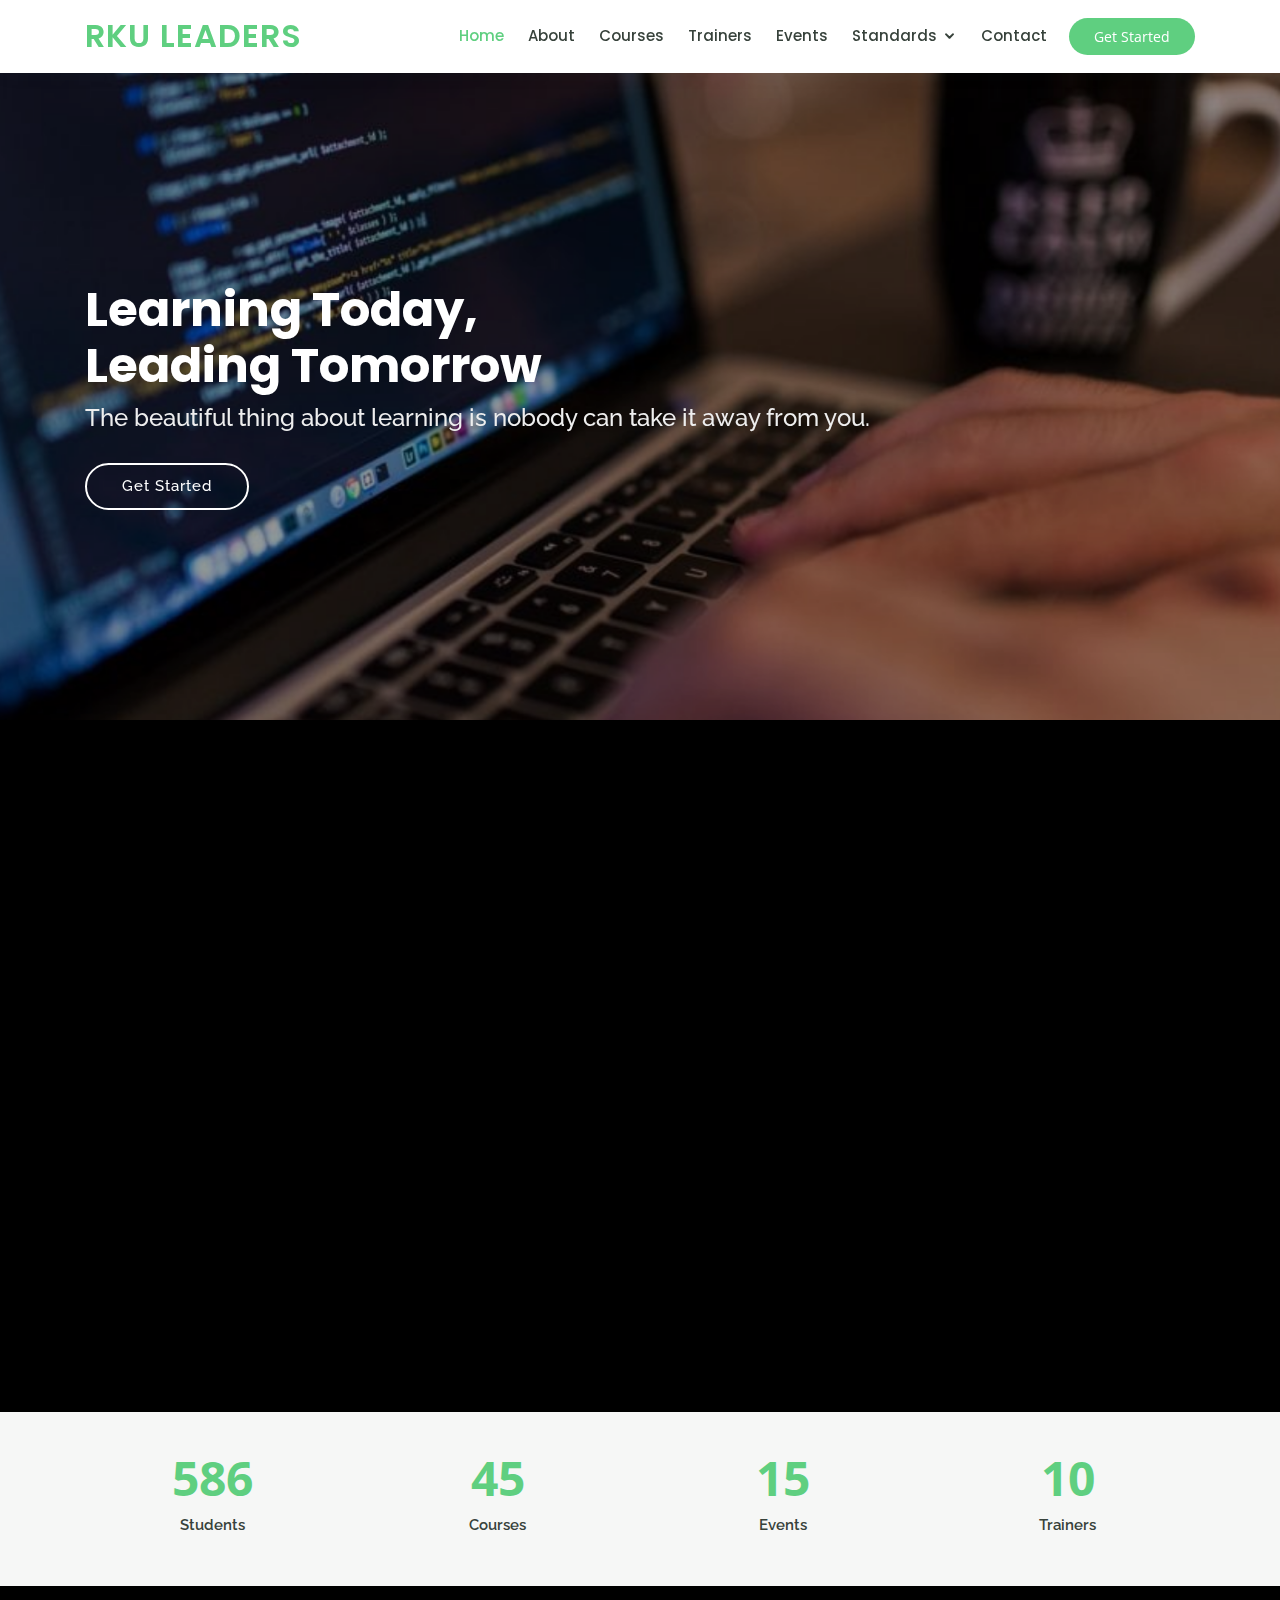
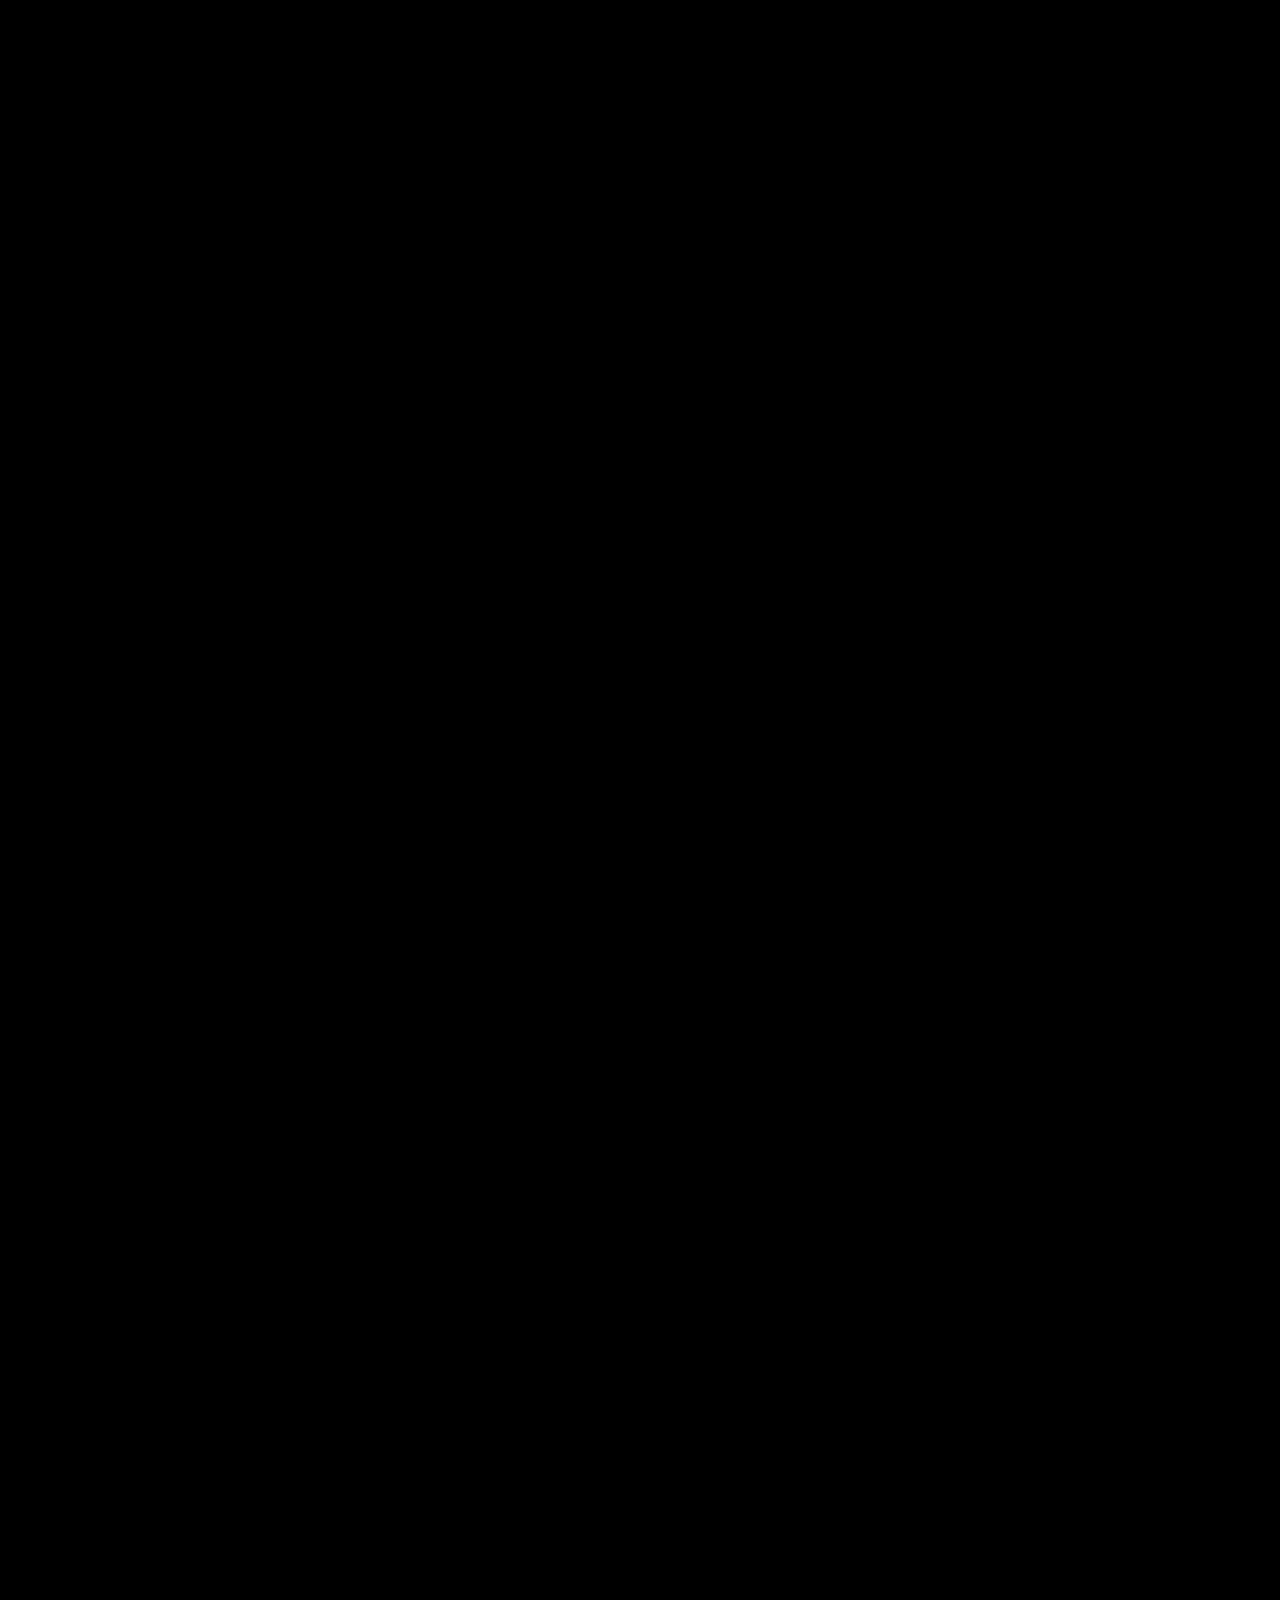
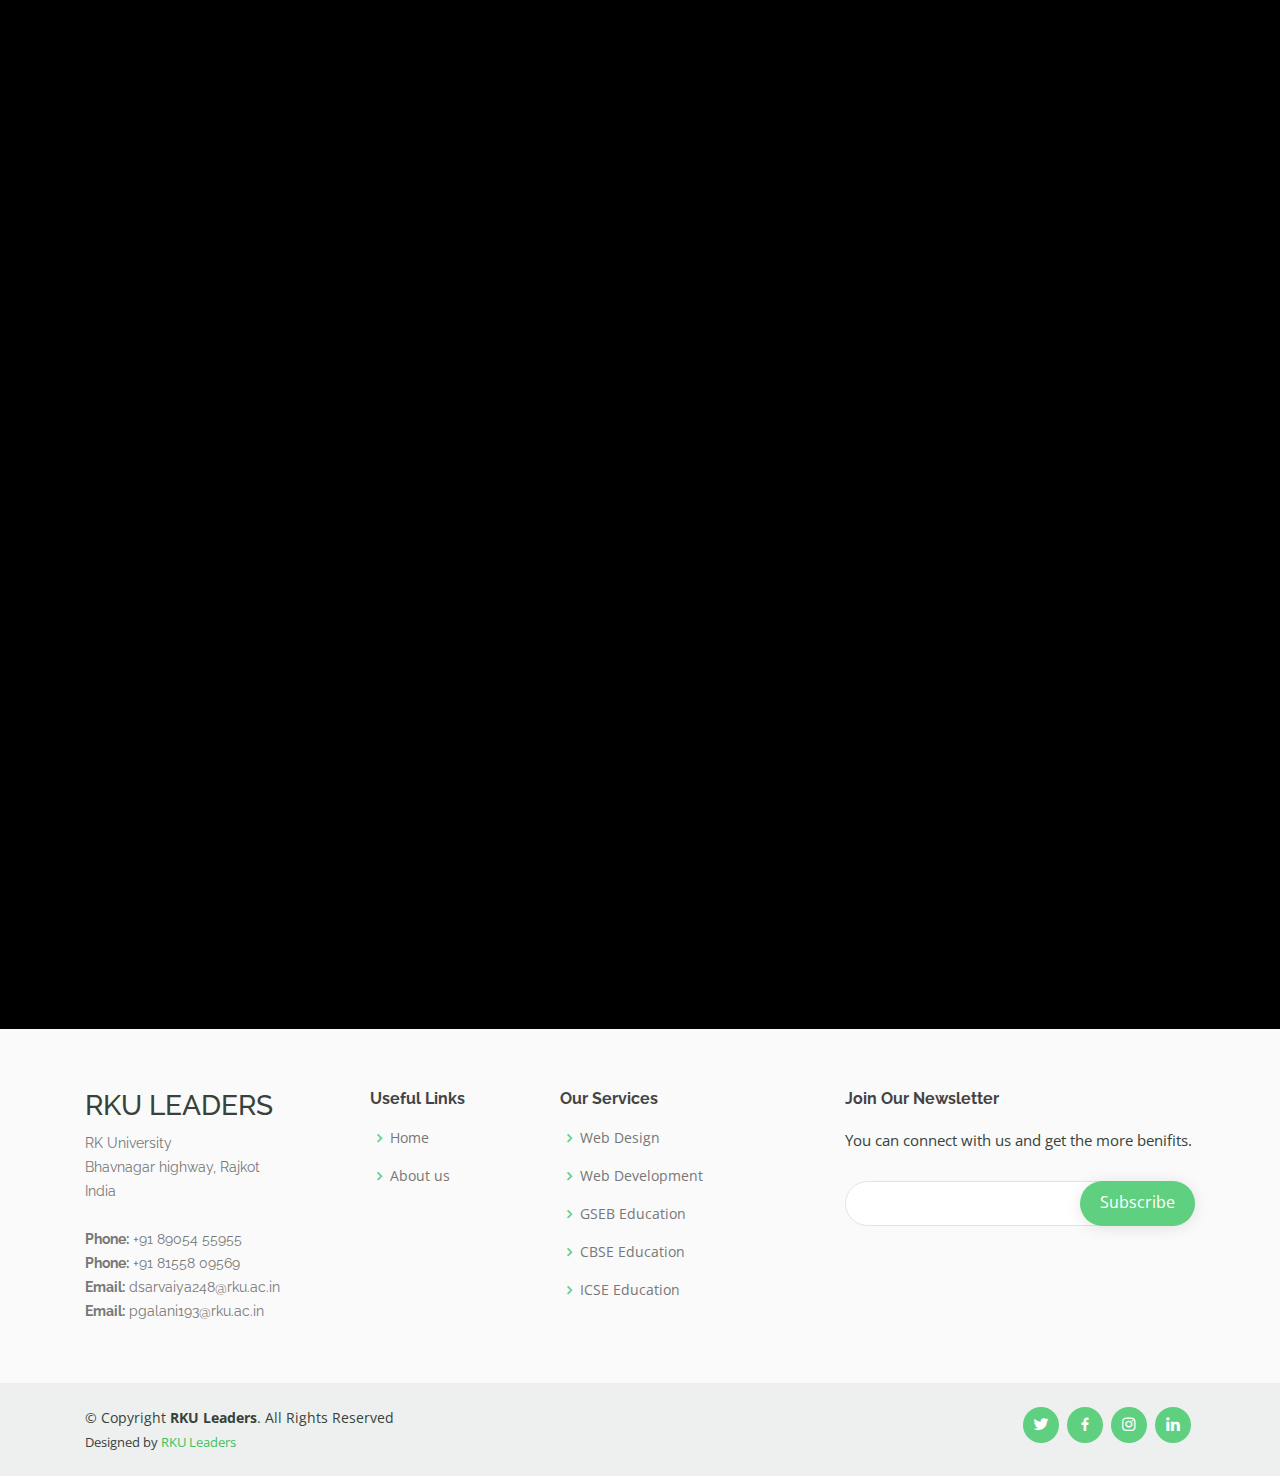
<file: Rku Leaders/Online Learning/index.html>
<!DOCTYPE html>
<html lang="en">

<head>
  <meta charset="utf-8">
  <meta content="width=device-width, initial-scale=1.0" name="viewport">

  <title>Online Education - RKU Leaders</title>
  <meta content="" name="description">
  <meta content="" name="keywords">

 
  <!-- Google Fonts -->
  <link href="https://fonts.googleapis.com/css?family=Open+Sans:300,300i,400,400i,600,600i,700,700i|Raleway:300,300i,400,400i,500,500i,600,600i,700,700i|Poppins:300,300i,400,400i,500,500i,600,600i,700,700i" rel="stylesheet">

  <!-- Vendor CSS Files -->
  <link href="assets/vendor/bootstrap/css/bootstrap.min.css" rel="stylesheet">
  <link href="assets/vendor/icofont/icofont.min.css" rel="stylesheet">
  <link href="assets/vendor/boxicons/css/boxicons.min.css" rel="stylesheet">
  <link href="assets/vendor/remixicon/remixicon.css" rel="stylesheet">
  <link href="assets/vendor/owl.carousel/assets/owl.carousel.min.css" rel="stylesheet">
  <link href="assets/vendor/animate.css/animate.min.css" rel="stylesheet">
  <link href="assets/vendor/aos/aos.css" rel="stylesheet">

  <!-- Template Main CSS File -->
  <link href="assets/css/style.css" rel="stylesheet">
  <style type="text/css">
    #co
    {
      color:#000000;
    }
  </style>


</head>

<body>

  <!-- ======= Header ======= -->
  <header id="header" class="fixed-top">
    <div class="container d-flex align-items-center">

      <h1 class="logo mr-auto"><a href="index.html">RKU Leaders</a></h1>
      <!-- Uncomment below if you prefer to use an image logo -->
      <!-- <a href="index.html" class="logo mr-auto"><img src="assets/img/logo.png" alt="" class="img-fluid"></a>-->

      <nav class="nav-menu d-none d-lg-block">
        <ul>
          <li class="active"><a href="index.html">Home</a></li>
          <li><a href="about.html">About</a></li>
          <li><a href="courses.html">Courses</a></li>
          <li><a href="trainers.html">Trainers</a></li>
          <li><a href="events.html">Events</a></li>
          <li class="drop-down"><a href="">Standards</a>
            <ul>
              <li class="drop-down"><a href="#">Primary & Higher-Secondary</a>
                <ul>
                  <li><a target="_blank"  href="https://byjus.com/">English Learning</a></li>
                  <li><a target="_blank" href="https://www.youtube.com/c/infobellshindirhymes/playlists">Hindi Learning</a></li>
                  <li><a target="_blank" href="https://www.youtube.com/c/VamjaEducation/playlists">Gujarati Learning</a></li>
                </ul>
              </li>
              <li><a href="courses.html">Under Graduate</a></li>
              <li><a href="courses.html">Post Graduate</a></li>
            </ul>
          </li>
          <li><a href="contact.html">Contact</a></li>
        </ul>
      </nav><!-- .nav-menu -->

      <a href="courses.html" class="get-started-btn">Get Started</a>

    </div>
  </header><!-- End Header -->

  <!-- ======= Hero Section ======= -->
  <section id="hero" class="d-flex justify-content-center align-items-center">
    <div class="container position-relative" data-aos="zoom-in" data-aos-delay="100">
      <h1>Learning Today,<br>Leading Tomorrow</h1>
      <h2>The beautiful thing about learning is nobody can take it away from you.</h2>
      <a href="courses.html" class="btn-get-started">Get Started</a>
    </div>
  </section><!-- End Hero -->

  <main id="main">

    <!-- ======= About Section ======= -->
    <section id="about" class="about">
      <div class="container" data-aos="fade-up">

        <div class="section-title">
          <h2>About</h2>
          <p>About Us</p>
        </div>

        <div class="row">
          <div class="col-lg-6 order-1 order-lg-2" data-aos="fade-left" data-aos-delay="100">
            <img src="assets/img/about.jpg" class="img-fluid" alt="">
          </div>
          <div class="col-lg-6 pt-4 pt-lg-0 order-2 order-lg-1 content">
            <h3>Every user is different, but they share the same goal to improve the lives of children through education</h3>
            <p class="font-italic">
              We are creating solutions to deal with these challenges faced by the users:
            </p>
            <ul>
              <li><i class="icofont-check-circled"></i> Transforming learning into Amazing e-learning Experiences.</li>
              <li><i class="icofont-check-circled"></i> Lack Of Learner Motivation And Engagement.</li>
              <li><i class="icofont-check-circled"></i> Staying Up-To-Date With Modern Tech.</li>
              <li><i class="icofont-check-circled"></i> Designing e-learning Courses For Different Generations.</li>
              <li><i class="icofont-check-circled"></i> Measurable learning outcomes.</li>
              <li><i class="icofont-check-circled"></i> Adaptive learner models to accommodate different learner needs.</li>
            </ul>
            <p>
              For students like Primary,Higher Secondary,UG-PG students for traditional learning, these websites provide excellent resources.
            </p>
            <a href="about.html" class="learn-more-btn">Learn More</a>
          </div>
        </div>

      </div>
    </section><!-- End About Section -->

    <!-- ======= Counts Section ======= -->
    <section id="counts" class="counts section-bg">
      <div class="container">

        <div class="row counters">

          <div class="col-lg-3 col-6 text-center">
            <span data-toggle="counter-up">586</span>
            <p>Students</p>
          </div>

          <div class="col-lg-3 col-6 text-center">
            <span data-toggle="counter-up">45</span>
            <p>Courses</p>
          </div>

          <div class="col-lg-3 col-6 text-center">
            <span data-toggle="counter-up">15</span>
            <p>Events</p>
          </div>

          <div class="col-lg-3 col-6 text-center">
            <span data-toggle="counter-up">10</span>
            <p>Trainers</p>
          </div>

        </div>

      </div>
    </section><!-- End Counts Section -->

    <!-- ======= Why Us Section ======= -->
    <section id="why-us" class="why-us">
      <div class="container" data-aos="fade-up">

        <div class="row">
          <div class="col-lg-4 d-flex align-items-stretch">
            <div class="content">
              <h3>Why Choose Rku Leaders?</h3>
              <p>
                By utilizing the resources provided over here STudent Learning Outcomes are the measurable knowledge or skills that students will walk away with after completing your course. These outcomes may involve knowledge (cognitive), skills
     (behavioral), or attitudes (affective) that display evidence that learning has occurred, at a specified         
     level of competency, as a result of a course or program. 

              </p>
              <div class="text-center">
                <a href="about.html" class="more-btn">Learn More <i class="bx bx-chevron-right"></i></a>
              </div>
            </div>
          </div>
          <div class="col-lg-8 d-flex align-items-stretch" data-aos="zoom-in" data-aos-delay="100">
            <div class="icon-boxes d-flex flex-column justify-content-center">
              <div class="row">
                
                 <div class="col-xl-4 d-flex align-items-stretch">
                  <div class="icon-box mt-4 mt-xl-0">
                    <img height="100" width="120" src="assets/img/v_guj.jpg">
                    <h4>વંદે ગુજરાત</h4>
                    <p>ગુજરાત સરકારે “વંદે ગુજરાત” કાર્યક્રમ અંતગૅત શિક્ષણ, કૌશલ્ય વર્ધન, મહિલા સશક્તિકરણ, કમ્પ્યુટરની તાલીમ, આરોગ્ય, કૃષિ અને પશુપાલન, વિભાગીય તાલીમ અને વિસ્તરણ, ડીજીટલ જ્ઞાન, સ્વચ્છતા અભિયાન વગેરેને લગતા કાર્યક્રમોને ડી.ટી.એચ. (ડાયરેક્ટ ટુ હોમ) તકનિકના માધ્યમથી ઘર સુધી ટીવી પર વિના મુલ્યે પહોચાડવા માટેનો સંકલ્પ કરેલ છે. </p>
                  </div>
                </div>

                <div class="col-xl-4 d-flex align-items-stretch">
                  <div class="icon-box mt-4 mt-xl-0">
                    <img style="padding-bottom: 10px;" height="100" width="120" src="assets/img/byju.jpg">
                    <h4>Byju's Online Learning</h4>
                    <p>India's most loved school learning app that offers personalized learning journeys to students</p>
                  </div>
                </div>

                <div class="col-xl-4 d-flex align-items-stretch">
                  <div class="icon-box mt-4 mt-xl-0">
                    <img height="100" width="120" src="assets/img/udemy.png">
                    <h4>Udemy: Online Courses</h4>
                    <p>Udemy, Inc. is an American massive open online course provider aimed at professional adults and students</p>
                  </div>
                </div>

              </div>
            </div><!-- End .content-->
          </div>
        </div>

      </div>
    </section><!-- End Why Us Section -->

    <!-- ======= Features Section ======= -->
    <section id="features" class="features">
      <div class="container" data-aos="fade-up">

        <div class="row" data-aos="zoom-in" data-aos-delay="100">
          <div class="col-lg-3 col-md-4">
            <div class="icon-box">
              <img height="50" width="50" src="assets/img/gseb.png">
              <h3 style="padding-left: 15px;" ><a href="">GSEB</a></h3>
            </div>
          </div>
          <div class="col-lg-3 col-md-4 mt-4 mt-md-0">
            <div class="icon-box">
             <img height="50" width="70" src="assets/img/ssc.png">
              <h3 style="padding-left: 15px;"><a href="">SSC</a></h3>
            </div>
          </div>
          <div class="col-lg-3 col-md-4 mt-4 mt-md-0">
            <div class="icon-box">
             <img height="50" width="50" src="assets/img/hsc.jpg">
              <h3 style="padding-left: 15px;"><a href="">HSC</a></h3>
            </div>
          </div>
          <div class="col-lg-3 col-md-4 mt-4 mt-lg-0">
            <div class="icon-box">
              <img height="50" width="50" src="assets/img/cbse.png">
              <h3 style="padding-left: 15px;"><a href="">CBSE</a></h3>
            </div>
          </div>
          <div class="col-lg-3 col-md-4 mt-4">
            <div class="icon-box">
              <img height="50" width="50" src="assets/img/icse.jpg">
              <h3 style="padding-left: 15px;"><a href="">ICSE</a></h3>
            </div>
          </div>
          <div class="col-lg-3 col-md-4 mt-4">
            <div class="icon-box">
              <img height="50" width="70" src="assets/img/home.jpg">
              <h3 style="padding-left: 15px;"><a href="">Home Courses</a></h3>
            </div>
          </div>
          <div class="col-lg-3 col-md-4 mt-4">
            <div class="icon-box">
              <img height="50" width="70" src="assets/img/jee.jpg">
              <h3 style="padding-left: 15px;"><a href="">JEE</a></h3>
            </div>
          </div>
          <div class="col-lg-3 col-md-4 mt-4">
            <div class="icon-box">
             <img height="50" width="80" src="assets/img/neet.jpg">
              <h3 style="padding-left: 15px;"><a href="">NEET</a></h3>
            </div>
          </div>
          <div class="col-lg-3 col-md-4 mt-4">
            <div class="icon-box">
              <img height="50" width="110" src="assets/img/w3.png">
              <h3 style="padding-left: 15px;"><a href="">W3schools</a></h3>
            </div>
          </div>
          <div class="col-lg-3 col-md-4 mt-4">
            <div class="icon-box">
              <img height="50" width="100" src="assets/img/udemy.png">
              <h3 style="padding-left: 15px;"><a href="">Udemy</a></h3>
            </div>
          </div>
          <div class="col-lg-3 col-md-4 mt-4">
            <div class="icon-box">
              <img height="50" width="50" src="assets/img/compt.jpg">
              <h3 style="padding-left: 15px;"><a href="">Competitive Exams</a></h3>
            </div>
          </div>
          <div class="col-lg-3 col-md-4 mt-4">
            <div class="icon-box">
              <img height="50" width="50" src="assets/img/apti.jpg">
              <h3 style="padding-left: 15px;"><a href="">Aptitude</a></h3>
            </div>
          </div>
        </div>

      </div>
    </section><!-- End Features Section -->

    <!-- ======= Popular Courses Section ======= -->
    <section id="popular-courses" class="courses">
      <div class="container" data-aos="fade-up">

        <div class="section-title">
          <h2>Courses</h2>
          <p>Popular IT Courses</p>
        </div>

        <div class="row" data-aos="zoom-in" data-aos-delay="100">

          <div class="col-lg-4 col-md-6 d-flex align-items-stretch">
            <div class="course-item">
              <img src="assets/img/course-1.jpg" class="img-fluid" alt="...">
              <div class="course-content">
                <div class="d-flex justify-content-between align-items-center mb-3">
                  <h4>Web Development</h4>
                  <p class="price">Free</p>
                </div>

                <h3><a href="course-details.html">Website Design</a></h3>
                <p>Website Designing is a great platform to establish your well carrier</p>
               
              </div>
            </div>
          </div> <!-- End Course Item-->

          <div class="col-lg-4 col-md-6 d-flex align-items-stretch mt-4 mt-md-0">
            <div class="course-item">
              <img src="assets/img/course-2.jpg" class="img-fluid" alt="...">
              <div class="course-content">
                <div class="d-flex justify-content-between align-items-center mb-3">
                  <h4>Marketing</h4>
                  <p class="price">Free</p>
                </div>

                <h3><a href="course-details.html">Search Engine Optimization</a></h3>
                <p>SEO is the active practice of optimizing a web site by improving internal and external aspects in order to increase the traffic the site receives from search engines. </p>
               
              </div>
            </div>
          </div> <!-- End Course Item-->

          <div class="col-lg-4 col-md-6 d-flex align-items-stretch mt-4 mt-lg-0">
            <div class="course-item">
              <img src="assets/img/course-3.jpg" class="img-fluid" alt="...">
              <div class="course-content">
                <div class="d-flex justify-content-between align-items-center mb-3">
                  <h4>Content</h4>
                  <p class="price">Free</p>
                </div>

                <h3><a href="course-details.html">Copywriting</a></h3>
                <p>Boost your copywriting skills and become a better writer with the internet's best free writing tools and hacks.</p>
                
            </div>
          </div> <!-- End Course Item-->

        </div>

      </div>
    </section><!-- End Popular Courses Section -->

    <!-- ======= Trainers Section ======= -->
    <section id="trainers" class="trainers">
      <div class="container" data-aos="fade-up">

        <div class="section-title">
          <h2>Trainers</h2>
          <p>Our Professional Trainers</p>
        </div>

        <div class="row" data-aos="zoom-in" data-aos-delay="100">
          <div class="col-lg-4 col-md-6 d-flex align-items-stretch">
            <div class="member">
              <img style="height: 350px;" src="assets/img/trainers/trainer-2.jpg" class="img-fluid" alt="">
              <div class="member-content">
                <h4 id="co">Jonas Schmedtmann</h4>
                <span id="co">Web Development</span>
                <p>
                  I'm a full-stack web developer and designer with a passion for building beautiful things from scratch. I've been building websites and apps since 2007 and also have a Master's degree in Engineering.
                </p>
                  <h4><a target="_blank" href="https://www.udemy.com/user/jonasschmedtmann/">Click Here</a></h4>
              </div>
            </div>
          </div>

          <div class="col-lg-4 col-md-6 d-flex align-items-stretch">
            <div class="member">
              <img style="height: 350px;" src="assets/img/course-2.jpg" class="img-fluid" alt="">
              <div class="member-content">
                <h4 id="co">Moz moz.com</h4>
                <span id="co">Marketing</span>
                <p>
                  Backed by industry-leading data and the largest community of SEOs on the planet, Moz builds software to help marketers not only see their data, but get actionable insights to improve their visibility online
                </p>
                 <h4><a target="_blank" href="https://www.udemy.com/course/whiteboard-seo/">Click Here</a></h4>
              </div>
            </div>
          </div>

          <div class="col-lg-4 col-md-6 d-flex align-items-stretch">
            <div class="member">
              <img src="assets/img/trainers/trainer-1.jpg" class="img-fluid" alt="">
              <div class="member-content">
                <h4 id="co">Tyler Speegle</h4>
                <span id="co">Content</span>
                <p>
                  Boost your copywriting skills and become a better writer with the internet's best free writing tools and hacks.
                </p>
                <h4><a target="_blank" href="https://www.udemy.com/course/copywritingquickstart/">Click Here</a></h4>
              </div>
            </div>
          </div>

        </div>

      </div>
    </section><!-- End Trainers Section -->

  </main><!-- End #main -->

  <!-- ======= Footer ======= -->
  <footer id="footer">

    <div class="footer-top">
      <div class="container">
        <div class="row">

          <div class="col-lg-3 col-md-6 footer-contact">
            <h3>RKU LEADERS</h3>
            <p>
              RK University <br>
              Bhavnagar highway, Rajkot<br>
              India <br><br>
              <strong>Phone:</strong> +91 89054 55955<br>
              <strong>Phone:</strong> +91 81558 09569<br>
              <strong>Email:</strong> dsarvaiya248@rku.ac.in<br>
              <strong>Email:</strong> pgalani193@rku.ac.in<br>
            </p>
          </div>

          <div class="col-lg-2 col-md-6 footer-links">
            <h4>Useful Links</h4>
            <ul>
              <li><i class="bx bx-chevron-right"></i> <a href="#">Home</a></li>
              <li><i class="bx bx-chevron-right"></i> <a href="#">About us</a></li>
            </ul>
          </div>

          <div class="col-lg-3 col-md-6 footer-links">
            <h4>Our Services</h4>
            <ul>
              <li><i class="bx bx-chevron-right"></i> <a href="https://youtu.be/Q33KBiDriJY">Web Design</a></li>
              <li><i class="bx bx-chevron-right"></i> <a href="https://youtu.be/Q33KBiDriJY">Web Development</a></li>
              <li><i class="bx bx-chevron-right"></i> <a href="https://vande.gujarat.gov.in/">GSEB Education</a></li>
              <li><i class="bx bx-chevron-right"></i> <a href="https://byjus.com/">CBSE Education</a></li>
              <li><i class="bx bx-chevron-right"></i> <a href="https://byjus.com/">ICSE Education</a></li>
            </ul>
          </div>

          <div class="col-lg-4 col-md-6 footer-newsletter">
            <h4>Join Our Newsletter</h4>
            <p>You can connect with us and get the more benifits.</p>
            <form action="" method="post">
              <input type="email" name="email"><input type="submit" value="Subscribe">
            </form>
          </div>

        </div>
      </div>
    </div>

    <div class="container d-md-flex py-4">

      <div class="mr-md-auto text-center text-md-left">
        <div class="copyright">
          &copy; Copyright <strong><span>RKU Leaders</span></strong>. All Rights Reserved
        </div>
        <div class="credits">
          Designed by <a href="">RKU Leaders</a>
        </div>
      </div>
      <div class="social-links text-center text-md-right pt-3 pt-md-0">
        <a href="https://twitter.com/DilipJSarvaiya1" class="twitter"><i class="bx bxl-twitter"></i></a>
        <a href="https://www.facebook.com/dilip.sarvaiya.700" class="facebook"><i class="bx bxl-facebook"></i></a>
        <a href="https://www.instagram.com/dilip_sarvaiya_700/" class="instagram"><i class="bx bxl-instagram"></i></a>
        <a href="https://www.linkedin.com/in/dilip-sarvaiya-55461817b/" class="linkedin"><i class="bx bxl-linkedin"></i></a>
      </div>
    </div>
  </footer><!-- End Footer -->

  <a href="#" class="back-to-top"><i class="bx bx-up-arrow-alt"></i></a>
  <div id="preloader"></div>

  <!-- Vendor JS Files -->
  <script src="assets/vendor/jquery/jquery.min.js"></script>
  <script src="assets/vendor/bootstrap/js/bootstrap.bundle.min.js"></script>
  <script src="assets/vendor/jquery.easing/jquery.easing.min.js"></script>
  <script src="assets/vendor/php-email-form/validate.js"></script>
  <script src="assets/vendor/waypoints/jquery.waypoints.min.js"></script>
  <script src="assets/vendor/counterup/counterup.min.js"></script>
  <script src="assets/vendor/owl.carousel/owl.carousel.min.js"></script>
  <script src="assets/vendor/aos/aos.js"></script>

  <!-- Template Main JS File -->
  <script src="assets/js/main.js"></script>

</body>

</html>
</file>
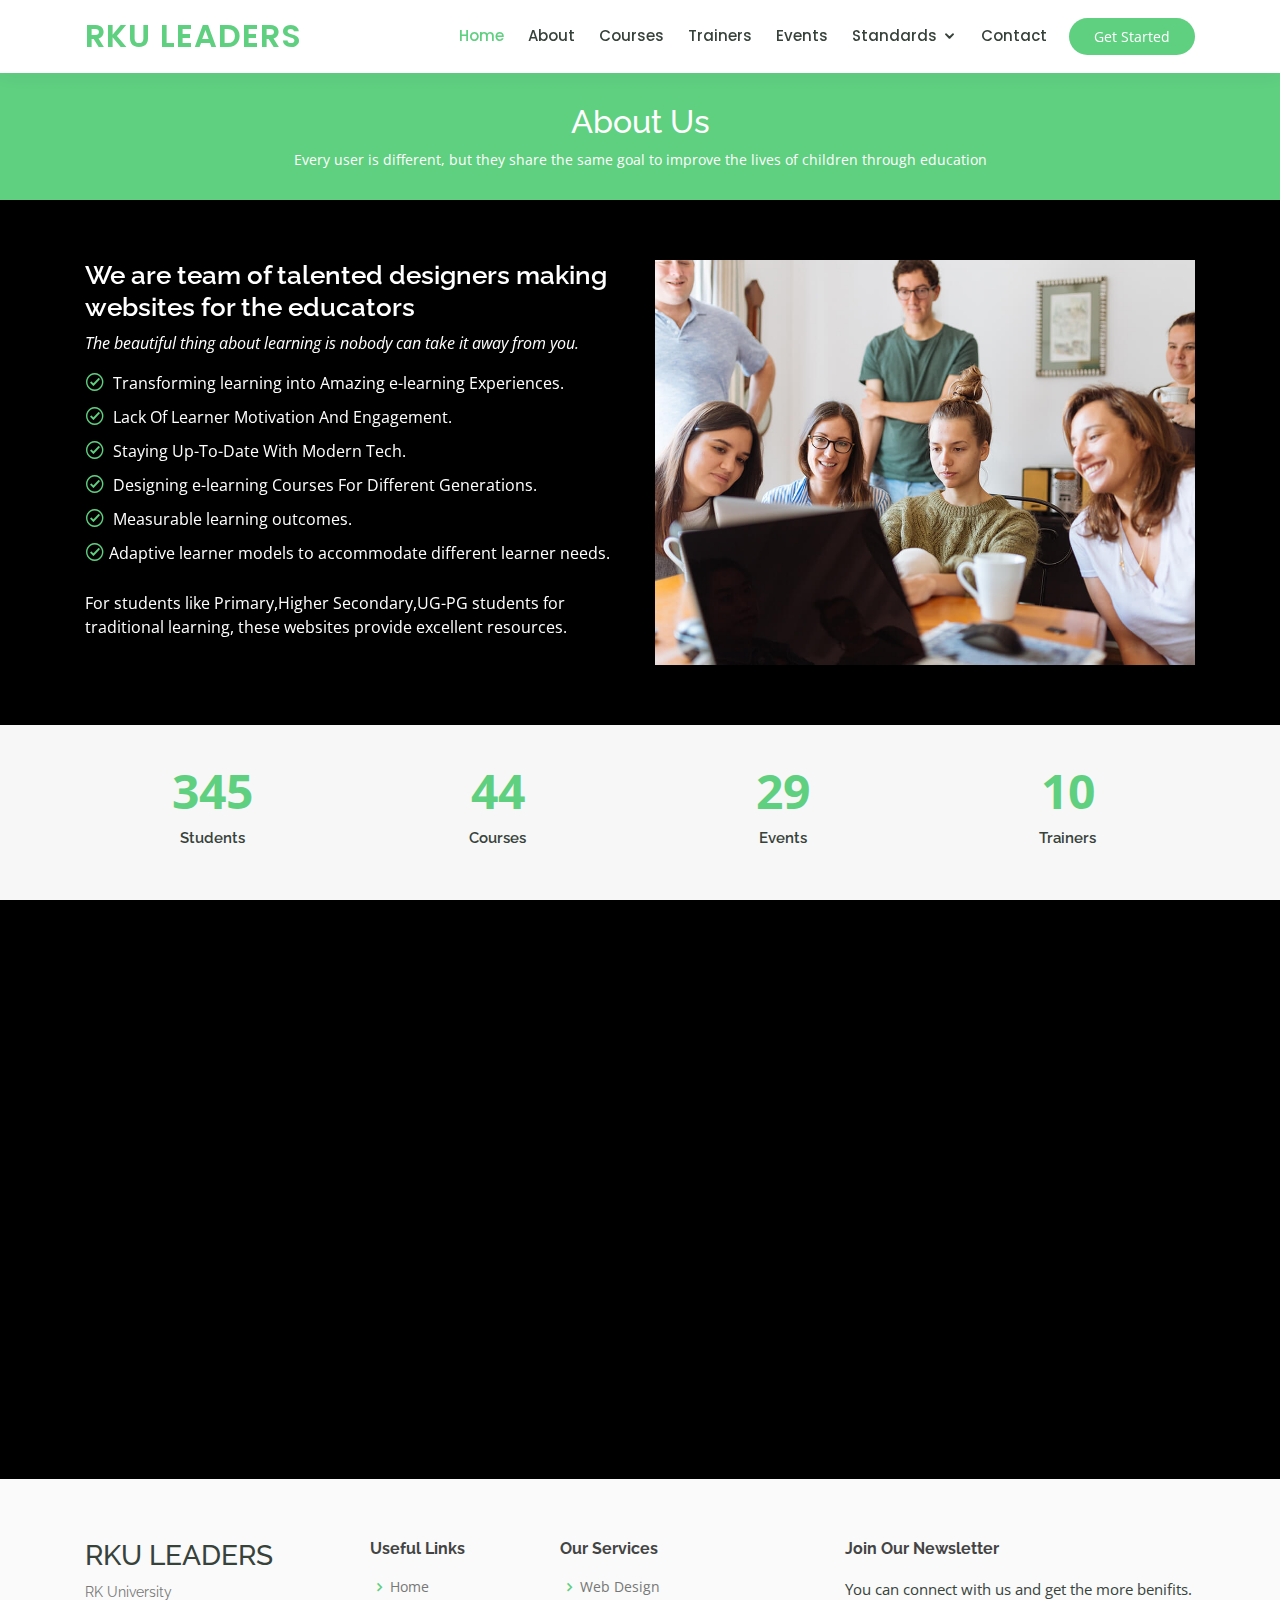
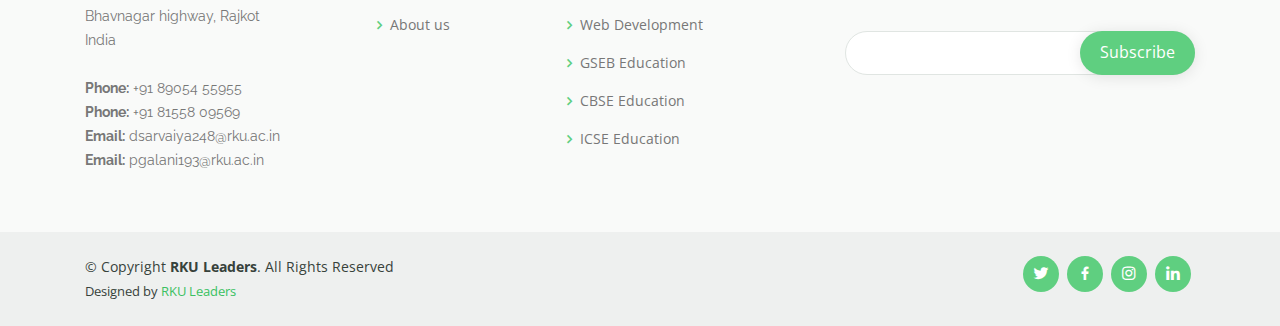
<file: Rku Leaders/Online Learning/about.html>
<!DOCTYPE html>
<html lang="en">

<head>
  <meta charset="utf-8">
  <meta content="width=device-width, initial-scale=1.0" name="viewport">

  <title>About - RKU Leaders</title>
  <meta content="" name="description">
  <meta content="" name="keywords">



  <!-- Google Fonts -->
  <link href="https://fonts.googleapis.com/css?family=Open+Sans:300,300i,400,400i,600,600i,700,700i|Raleway:300,300i,400,400i,500,500i,600,600i,700,700i|Poppins:300,300i,400,400i,500,500i,600,600i,700,700i" rel="stylesheet">

  <!-- Vendor CSS Files -->
  <link href="assets/vendor/bootstrap/css/bootstrap.min.css" rel="stylesheet">
  <link href="assets/vendor/icofont/icofont.min.css" rel="stylesheet">
  <link href="assets/vendor/boxicons/css/boxicons.min.css" rel="stylesheet">
  <link href="assets/vendor/remixicon/remixicon.css" rel="stylesheet">
  <link href="assets/vendor/owl.carousel/assets/owl.carousel.min.css" rel="stylesheet">
  <link href="assets/vendor/animate.css/animate.min.css" rel="stylesheet">
  <link href="assets/vendor/aos/aos.css" rel="stylesheet">

  <!-- Template Main CSS File -->
  <link href="assets/css/style.css" rel="stylesheet">
</head>

<body>
  <!-- ======= Header ======= -->
  <header id="header" class="fixed-top">
    <div class="container d-flex align-items-center">

      <h1 class="logo mr-auto"><a href="index.html">RKU Leaders</a></h1>
      <!-- Uncomment below if you prefer to use an image logo -->
      <!-- <a href="index.html" class="logo mr-auto"><img src="assets/img/logo.png" alt="" class="img-fluid"></a>-->

      <nav class="nav-menu d-none d-lg-block">
        <ul>
          <li class="active"><a href="index.html">Home</a></li>
          <li><a href="about.html">About</a></li>
          <li><a href="courses.html">Courses</a></li>
          <li><a href="trainers.html">Trainers</a></li>
          <li><a href="events.html">Events</a></li>
          <li class="drop-down"><a href="">Standards</a>
            <ul>
              <li class="drop-down"><a href="#">Primary & Higher-Secondary</a>
                <ul>
                  <li><a target="_blank"  href="https://byjus.com/">English Learning</a></li>
                  <li><a target="_blank" href="https://www.youtube.com/c/infobellshindirhymes/playlists">Hindi Learning</a></li>
                  <li><a target="_blank" href="https://www.youtube.com/c/VamjaEducation/playlists">Gujarati Learning</a></li>
                </ul>
              </li>
              <li><a href="courses.html">Under Graduate</a></li>
              <li><a href="courses.html">Post Graduate</a></li>
            </ul>
          </li>
          <li><a href="contact.html">Contact</a></li>

        </ul>
      </nav><!-- .nav-menu -->

      <a href="courses.html" class="get-started-btn">Get Started</a>

    </div>
  </header><!-- End Header -->


  <main id="main">
    <!-- ======= Breadcrumbs ======= -->
    <div class="breadcrumbs" data-aos="fade-in">
      <div class="container">
        <h2>About Us</h2>
        <p>Every user is different, but they share the same goal to improve the lives of children through education </p>
      </div>
    </div><!-- End Breadcrumbs -->

    <!-- ======= About Section ======= -->
    <section id="about" class="about">
      <div class="container" data-aos="fade-up">

        <div class="row">
          <div class="col-lg-6 order-1 order-lg-2" data-aos="fade-left" data-aos-delay="100">
            <img src="assets/img/about.jpg" class="img-fluid" alt="">
          </div>
          <div class="col-lg-6 pt-4 pt-lg-0 order-2 order-lg-1 content">
            <h3>We are team of talented designers making websites for the educators</h3>
            <p class="font-italic">
             The beautiful thing about learning is nobody can take it away from you.
            </p>
            <ul>
              <li><i class="icofont-check-circled"></i> Transforming learning into Amazing e-learning Experiences.</li>
              <li><i class="icofont-check-circled"></i> Lack Of Learner Motivation And Engagement.</li>
              <li><i class="icofont-check-circled"></i> Staying Up-To-Date With Modern Tech.</li>
              <li><i class="icofont-check-circled"></i> Designing e-learning Courses For Different Generations.</li>
              <li><i class="icofont-check-circled"></i> Measurable learning outcomes.</li>
              <li><i class="icofont-check-circled"></i>Adaptive learner models to accommodate different learner needs.</li>
            </ul>
            <p>
              For students like Primary,Higher Secondary,UG-PG students for traditional learning, these websites provide excellent resources.
            </p>

          </div>
        </div>

      </div>
    </section><!-- End About Section -->

    <!-- ======= Counts Section ======= -->
    <section id="counts" class="counts section-bg">
      <div class="container">

        <div class="row counters">

          <div class="col-lg-3 col-6 text-center">
            <span data-toggle="counter-up">500</span>
            <p>Students</p>
          </div>

          <div class="col-lg-3 col-6 text-center">
            <span data-toggle="counter-up">64</span>
            <p>Courses</p>
          </div>

          <div class="col-lg-3 col-6 text-center">
            <span data-toggle="counter-up">42</span>
            <p>Events</p>
          </div>

          <div class="col-lg-3 col-6 text-center">
            <span data-toggle="counter-up">15</span>
            <p>Trainers</p>
          </div>

        </div>

      </div>
    </section><!-- End Counts Section -->

    <!-- ======= Testimonials Section ======= -->
    <section id="testimonials" class="testimonials">
      <div class="container" data-aos="fade-up">

        <div class="section-title">
          <h2>Testimonials</h2>
          <p>What are they saying</p>
        </div>

        <div class="owl-carousel testimonials-carousel" data-aos="zoom-in" data-aos-delay="100">

           <div class="testimonial-wrap">
            <div class="testimonial-item">
              <img src="assets/img/testimonials/testimonials-1.jpg" class="testimonial-img" alt="">
              <h3>Nayan Chauhan</h3>
              <h4>Designer &amp; Photographer</h4>
              <p style="color: #909000;">
                <i class="bx bxs-quote-alt-left quote-icon-left"></i>
                The video editing and picture editing services provided by the youtube series are too great.And I'm continuing follow that to learn more from Udemy courses.
                <i class="bx bxs-quote-alt-right quote-icon-right"></i>
              </p>
            </div>
          </div>

          <div class="testimonial-wrap">
            <div class="testimonial-item">
              <img src="assets/img/testimonials/testimonials-2.png" class="testimonial-img" alt="">
              <h3>Sandeep Singh</h3>
              <h4>Designer</h4>
              <p style="color: #909000;">
                <i class="bx bxs-quote-alt-left quote-icon-left"></i>
                 Your shared series is an excellent where good services and works in web designing and web development. And the modifications in my website he has done it's great.
                <i class="bx bxs-quote-alt-right quote-icon-right"></i>
              </p>
            </div>
          </div>

           <div class="testimonial-wrap">
            <div class="testimonial-item">
              <img src="assets/img/testimonials/testimonials-2.jpg" class="testimonial-img" alt="">
              <h3>Bhavesh Sarvaiya</h3>
              <h4>Store Owner</h4>
              <p style="color: #909000;">
                <i class="bx bxs-quote-alt-left quote-icon-left"></i>
                  Great work! according to commercial aspects Udemy courses are too good.
                <i class="bx bxs-quote-alt-right quote-icon-right"></i>
              </p>
            </div>
          </div>

          <div class="testimonial-wrap">
            <div class="testimonial-item">
              <img src="assets/img/testimonials/testimonials-3.jpg" class="testimonial-img" alt="">
              <h3>Kalpesh Sarvaiya</h3>
              <h4>Student</h4>
              <p style="color: #909000;">
                <i class="bx bxs-quote-alt-left quote-icon-left"></i>
                I have not filled that i'm not going to school because Vamja education and Byjus and other resources are helping me a lot.
                <i class="bx bxs-quote-alt-right quote-icon-right"></i>
              </p>
            </div>
          </div>

          <div class="testimonial-wrap">
            <div class="testimonial-item">
              <img src="assets/img/testimonials/testimonials-4.png" class="testimonial-img" alt="">
              <h3>Vinay dave</h3>
              <h4>Student</h4>
              <p style="color: #909000;">
                <i class="bx bxs-quote-alt-left quote-icon-left"></i>
                Awesome Udemy platform and hindi story courses also which are helping students to get the clear understandings of the concepts.
                <i class="bx bxs-quote-alt-right quote-icon-right"></i>
              </p>
            </div>
          </div>

        </div>

      </div>
    </section><!-- End Testimonials Section -->

  </main><!-- End #main -->

  <!-- ======= Footer ======= -->
  <footer id="footer">

    <div class="footer-top">
      <div class="container">
        <div class="row">

          <div class="col-lg-3 col-md-6 footer-contact">
            <h3>RKU LEADERS</h3>
            <p>
              RK University <br>
              Bhavnagar highway, Rajkot<br>
              India <br><br>
              <strong>Phone:</strong> +91 89054 55955<br>
              <strong>Phone:</strong> +91 81558 09569<br>
              <strong>Email:</strong> dsarvaiya248@rku.ac.in<br>
              <strong>Email:</strong> pgalani193@rku.ac.in<br>
            </p>
          </div>

          <div class="col-lg-2 col-md-6 footer-links">
            <h4>Useful Links</h4>
            <ul>
              <li><i class="bx bx-chevron-right"></i> <a href="#">Home</a></li>
              <li><i class="bx bx-chevron-right"></i> <a href="#">About us</a></li>
            </ul>
          </div>

          <div class="col-lg-3 col-md-6 footer-links">
            <h4>Our Services</h4>
            <ul>
              <li><i class="bx bx-chevron-right"></i> <a href="https://youtu.be/Q33KBiDriJY">Web Design</a></li>
              <li><i class="bx bx-chevron-right"></i> <a href="https://youtu.be/Q33KBiDriJY">Web Development</a></li>
              <li><i class="bx bx-chevron-right"></i> <a href="https://vande.gujarat.gov.in/">GSEB Education</a></li>
              <li><i class="bx bx-chevron-right"></i> <a href="https://byjus.com/">CBSE Education</a></li>
              <li><i class="bx bx-chevron-right"></i> <a href="https://byjus.com/">ICSE Education</a></li>
            </ul>
          </div>


          <div class="col-lg-4 col-md-6 footer-newsletter">
            <h4>Join Our Newsletter</h4>
            <p>You can connect with us and get the more benifits.</p>
            <form action="" method="post">
              <input type="email" name="email"><input type="submit" value="Subscribe">
            </form>
          </div>

        </div>
      </div>
    </div>

    <div class="container d-md-flex py-4">

      <div class="mr-md-auto text-center text-md-left">
        <div class="copyright">
          &copy; Copyright <strong><span>RKU Leaders</span></strong>. All Rights Reserved
        </div>
        <div class="credits">
          Designed by <a href="">RKU Leaders</a>
        </div>
      </div>
      <div class="social-links text-center text-md-right pt-3 pt-md-0">
        <a href="https://twitter.com/DilipJSarvaiya1" class="twitter"><i class="bx bxl-twitter"></i></a>
        <a href="https://www.facebook.com/dilip.sarvaiya.700" class="facebook"><i class="bx bxl-facebook"></i></a>
        <a href="https://www.instagram.com/dilip_sarvaiya_700/" class="instagram"><i class="bx bxl-instagram"></i></a>
        <a href="https://www.linkedin.com/in/dilip-sarvaiya-55461817b/" class="linkedin"><i class="bx bxl-linkedin"></i></a>
      </div>
    </div>
  </footer><!-- End Footer -->

  <a href="#" class="back-to-top"><i class="bx bx-up-arrow-alt"></i></a>
  <div id="preloader"></div>

  <!-- Vendor JS Files -->
  <script src="assets/vendor/jquery/jquery.min.js"></script>
  <script src="assets/vendor/bootstrap/js/bootstrap.bundle.min.js"></script>
  <script src="assets/vendor/jquery.easing/jquery.easing.min.js"></script>
  <script src="assets/vendor/php-email-form/validate.js"></script>
  <script src="assets/vendor/waypoints/jquery.waypoints.min.js"></script>
  <script src="assets/vendor/counterup/counterup.min.js"></script>
  <script src="assets/vendor/owl.carousel/owl.carousel.min.js"></script>
  <script src="assets/vendor/aos/aos.js"></script>

  <!-- Template Main JS File -->
  <script src="assets/js/main.js"></script>

</body>

</html>
</file>
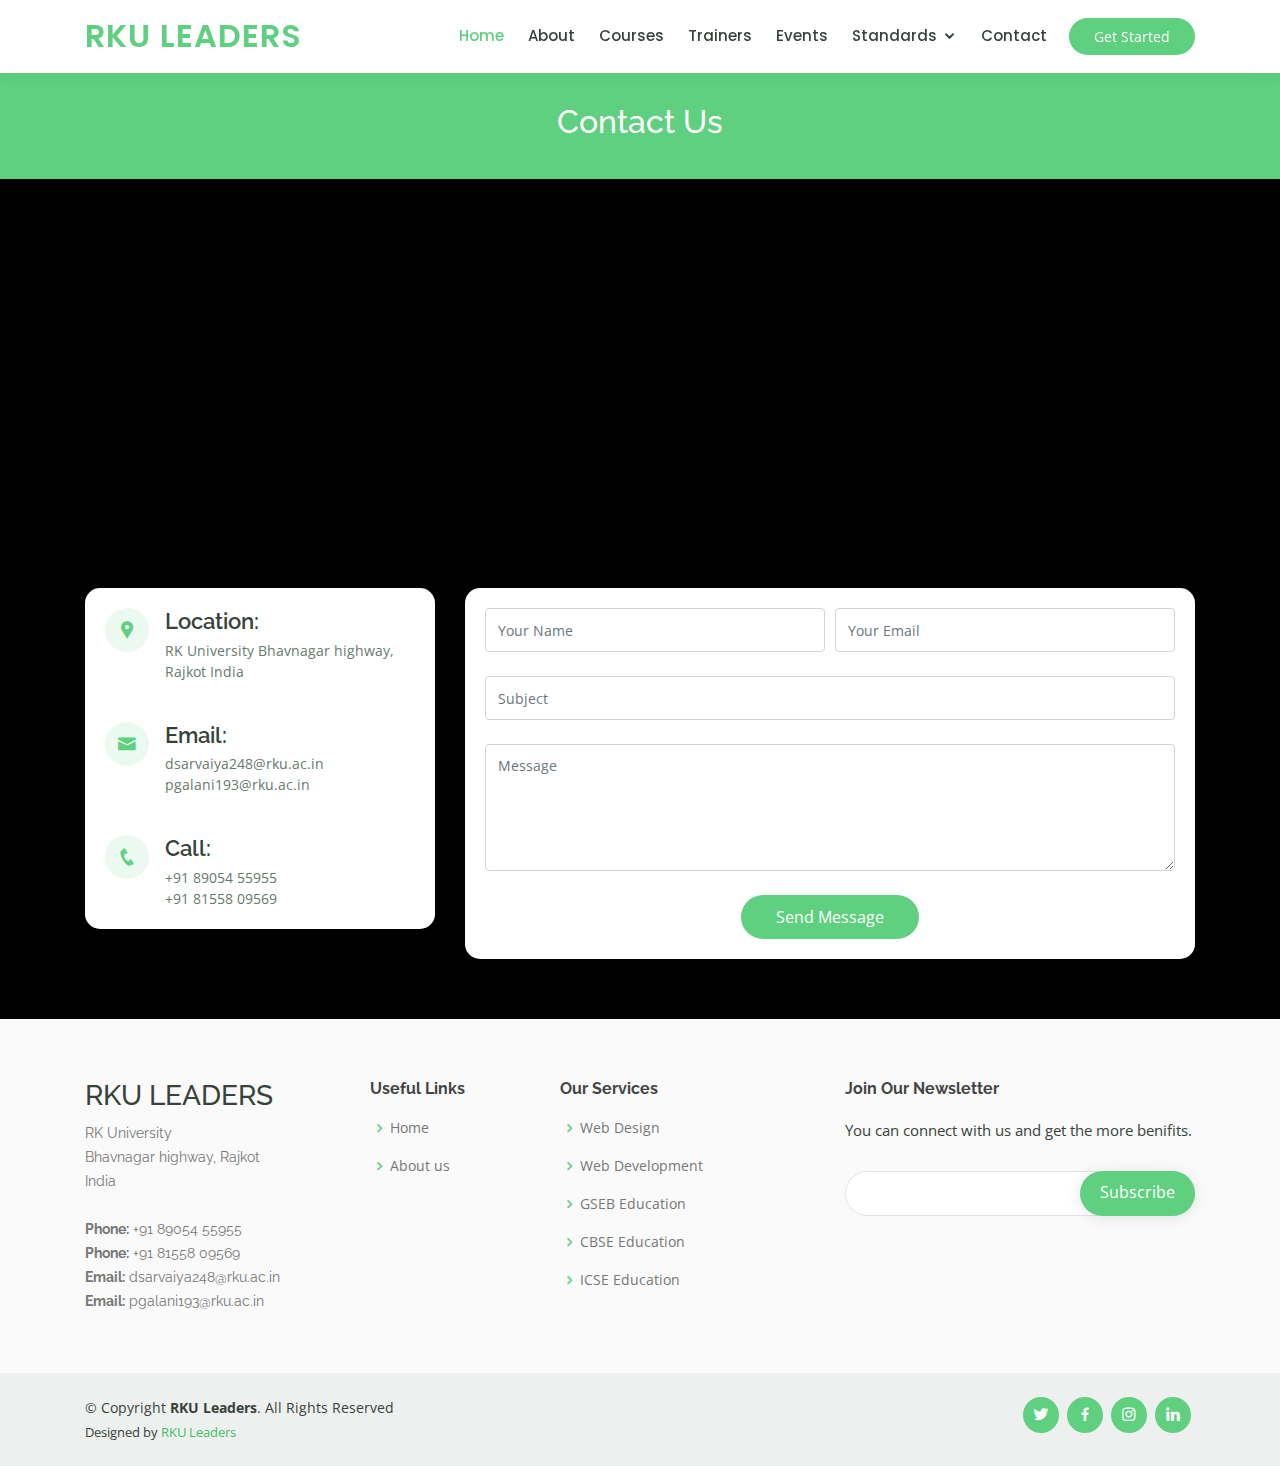
<file: Rku Leaders/Online Learning/contact.html>
<!DOCTYPE html>
<html lang="en">

<head>
  <meta charset="utf-8">
  <meta content="width=device-width, initial-scale=1.0" name="viewport">

  <title>Contact - RKU Leaders</title>
  <meta content="" name="description">
  <meta content="" name="keywords">



  <!-- Google Fonts -->
  <link href="https://fonts.googleapis.com/css?family=Open+Sans:300,300i,400,400i,600,600i,700,700i|Raleway:300,300i,400,400i,500,500i,600,600i,700,700i|Poppins:300,300i,400,400i,500,500i,600,600i,700,700i" rel="stylesheet">

  <!-- Vendor CSS Files -->
  <link href="assets/vendor/bootstrap/css/bootstrap.min.css" rel="stylesheet">
  <link href="assets/vendor/icofont/icofont.min.css" rel="stylesheet">
  <link href="assets/vendor/boxicons/css/boxicons.min.css" rel="stylesheet">
  <link href="assets/vendor/remixicon/remixicon.css" rel="stylesheet">
  <link href="assets/vendor/owl.carousel/assets/owl.carousel.min.css" rel="stylesheet">
  <link href="assets/vendor/animate.css/animate.min.css" rel="stylesheet">
  <link href="assets/vendor/aos/aos.css" rel="stylesheet">

  <!-- Template Main CSS File -->
  <link href="assets/css/style.css" rel="stylesheet">
</head>

<body>

 
 <!-- ======= Header ======= -->
  <header id="header" class="fixed-top">
    <div class="container d-flex align-items-center">

      <h1 class="logo mr-auto"><a href="index.html">RKU Leaders</a></h1>
      <!-- Uncomment below if you prefer to use an image logo -->
      <!-- <a href="index.html" class="logo mr-auto"><img src="assets/img/logo.png" alt="" class="img-fluid"></a>-->

      <nav class="nav-menu d-none d-lg-block">
        <ul>
         <li class="active"><a href="index.html">Home</a></li>
          <li><a href="about.html">About</a></li>
          <li><a href="courses.html">Courses</a></li>
          <li><a href="trainers.html">Trainers</a></li>
          <li><a href="events.html">Events</a></li>
          <li class="drop-down"><a href="">Standards</a>
            <ul>
              <li class="drop-down"><a href="#">Primary & Higher-Secondary</a>
                <ul>
                  <li><a target="_blank"  href="https://byjus.com/">English Learning</a></li>
                  <li><a target="_blank" href="https://www.youtube.com/c/infobellshindirhymes/playlists">Hindi Learning</a></li>
                  <li><a target="_blank" href="https://www.youtube.com/c/VamjaEducation/playlists">Gujarati Learning</a></li>
                </ul>
              </li>
              <li><a href="courses.html">Under Graduate</a></li>
              <li><a href="courses.html">Post Graduate</a></li>
            </ul>
          </li>
          <li><a href="contact.html">Contact</a></li>

        </ul>
      </nav><!-- .nav-menu -->

      <a href="courses.html" class="get-started-btn">Get Started</a>

    </div>
  </header><!-- End Header -->

  <main id="main">

    <!-- ======= Breadcrumbs ======= -->
    <div class="breadcrumbs" data-aos="fade-in">
      <div class="container">
        <h2>Contact Us</h2>
      </div>
    </div><!-- End Breadcrumbs -->

    <!-- ======= Contact Section ======= -->
    <section id="contact" class="contact">
      <div data-aos="fade-up">
        <iframe style="border:0; width: 100%; height: 350px;" src="https://www.google.com/maps/embed?pb=!1m14!1m8!1m3!1d23942.836640220754!2d-74.006227!3d40.710128!3m2!1i1024!2i768!4f13.1!3m3!1m2!1s0x3959b4a660019ee9%3A0x3d6254f36ed0e794!2sRK%20University%20Main%20Campus!5e1!3m2!1sen!2sbg!4v1613492433808!5m2!1sen!2sbg" width="600" height="450" frameborder="0" style="border:0;" allowfullscreen="" aria-hidden="false" tabindex="0"></iframe>
      </div>

      <div class="container" data-aos="fade-up">

        <div class="row mt-5">

          <div class="col-lg-4">
            <div class="info">
              <div class="address">
                <i class="icofont-google-map"></i>
                <h4>Location:</h4>
                <p>RK University Bhavnagar highway, Rajkot India</p>
              </div>

              <div class="email">
                <i class="icofont-envelope"></i>
                <h4>Email:</h4>
                <p>dsarvaiya248@rku.ac.in</p>
                <p>pgalani193@rku.ac.in</p>
              </div>

              <div class="phone">
                <i class="icofont-phone"></i>
                <h4>Call:</h4>
                <p>+91 89054 55955</p>
                <p>+91 81558 09569</p>
              </div>

            </div>

          </div>

          <div class="col-lg-8 mt-5 mt-lg-0">

            <form  style="padding: 20px; border-radius: 15px;" action="forms/contact.php" method="post" role="form" class="php-email-form">
              <div class="form-row">
                <div class="col-md-6 form-group">
                  <input type="text" name="name" class="form-control" id="name" placeholder="Your Name" data-rule="minlen:4" data-msg="Please enter at least 4 chars" />
                  <div class="validate"></div>
                </div>
                <div class="col-md-6 form-group">
                  <input type="email" class="form-control" name="email" id="email" placeholder="Your Email" data-rule="email" data-msg="Please enter a valid email" />
                  <div class="validate"></div>
                </div>
              </div>
              <div class="form-group">
                <input type="text" class="form-control" name="subject" id="subject" placeholder="Subject" data-rule="minlen:4" data-msg="Please enter at least 8 chars of subject" />
                <div class="validate"></div>
              </div>
              <div class="form-group">
                <textarea class="form-control" name="message" rows="5" data-rule="required" data-msg="Please write something for us" placeholder="Message"></textarea>
                <div class="validate"></div>
              </div>
              <div class="mb-3">
                <div class="loading">Loading</div>
                <div class="error-message"></div>
                <div class="sent-message">Your message has been sent. Thank you!</div>
              </div>
              <div class="text-center"><button type="submit">Send Message</button></div>
            </form>

          </div>

        </div>

      </div>
    </section><!-- End Contact Section -->

  </main><!-- End #main -->

  <!-- ======= Footer ======= -->
  <footer id="footer">

    <div class="footer-top">
      <div class="container">
        <div class="row">

          <div class="col-lg-3 col-md-6 footer-contact">
            <h3>RKU LEADERS</h3>
            <p>
              RK University <br>
              Bhavnagar highway, Rajkot<br>
              India <br><br>
              <strong>Phone:</strong> +91 89054 55955<br>
              <strong>Phone:</strong> +91 81558 09569<br>
              <strong>Email:</strong> dsarvaiya248@rku.ac.in<br>
              <strong>Email:</strong> pgalani193@rku.ac.in<br>
            </p>
          </div>

          <div class="col-lg-2 col-md-6 footer-links">
            <h4>Useful Links</h4>
            <ul>
              <li><i class="bx bx-chevron-right"></i> <a href="#">Home</a></li>
              <li><i class="bx bx-chevron-right"></i> <a href="#">About us</a></li>
            </ul>
          </div>

          <div class="col-lg-3 col-md-6 footer-links">
            <h4>Our Services</h4>
            <ul>
              <li><i class="bx bx-chevron-right"></i> <a href="https://youtu.be/Q33KBiDriJY">Web Design</a></li>
              <li><i class="bx bx-chevron-right"></i> <a href="https://youtu.be/Q33KBiDriJY">Web Development</a></li>
              <li><i class="bx bx-chevron-right"></i> <a href="https://vande.gujarat.gov.in/">GSEB Education</a></li>
              <li><i class="bx bx-chevron-right"></i> <a href="https://byjus.com/">CBSE Education</a></li>
              <li><i class="bx bx-chevron-right"></i> <a href="https://byjus.com/">ICSE Education</a></li>
            </ul>
          </div>


          <div class="col-lg-4 col-md-6 footer-newsletter">
            <h4>Join Our Newsletter</h4>
            <p>You can connect with us and get the more benifits.</p>
            <form action="" method="post">
              <input type="email" name="email"><input type="submit" value="Subscribe">
            </form>
          </div>

        </div>
      </div>
    </div>

    <div class="container d-md-flex py-4">

      <div class="mr-md-auto text-center text-md-left">
        <div class="copyright">
          &copy; Copyright <strong><span>RKU Leaders</span></strong>. All Rights Reserved
        </div>
        <div class="credits">
          Designed by <a href="">RKU Leaders</a>
        </div>
      </div>
     <div class="social-links text-center text-md-right pt-3 pt-md-0">
        <a href="https://twitter.com/DilipJSarvaiya1" class="twitter"><i class="bx bxl-twitter"></i></a>
        <a href="https://www.facebook.com/dilip.sarvaiya.700" class="facebook"><i class="bx bxl-facebook"></i></a>
        <a href="https://www.instagram.com/dilip_sarvaiya_700/" class="instagram"><i class="bx bxl-instagram"></i></a>
        <a href="https://www.linkedin.com/in/dilip-sarvaiya-55461817b/" class="linkedin"><i class="bx bxl-linkedin"></i></a>
      </div>
    </div>
  </footer><!-- End Footer -->

  <a href="#" class="back-to-top"><i class="bx bx-up-arrow-alt"></i></a>
  <div id="preloader"></div>

  <!-- Vendor JS Files -->
  <script src="assets/vendor/jquery/jquery.min.js"></script>
  <script src="assets/vendor/bootstrap/js/bootstrap.bundle.min.js"></script>
  <script src="assets/vendor/jquery.easing/jquery.easing.min.js"></script>
  <script src="assets/vendor/php-email-form/validate.js"></script>
  <script src="assets/vendor/waypoints/jquery.waypoints.min.js"></script>
  <script src="assets/vendor/counterup/counterup.min.js"></script>
  <script src="assets/vendor/owl.carousel/owl.carousel.min.js"></script>
  <script src="assets/vendor/aos/aos.js"></script>

  <!-- Template Main JS File -->
  <script src="assets/js/main.js"></script>

</body>

</html>
</file>
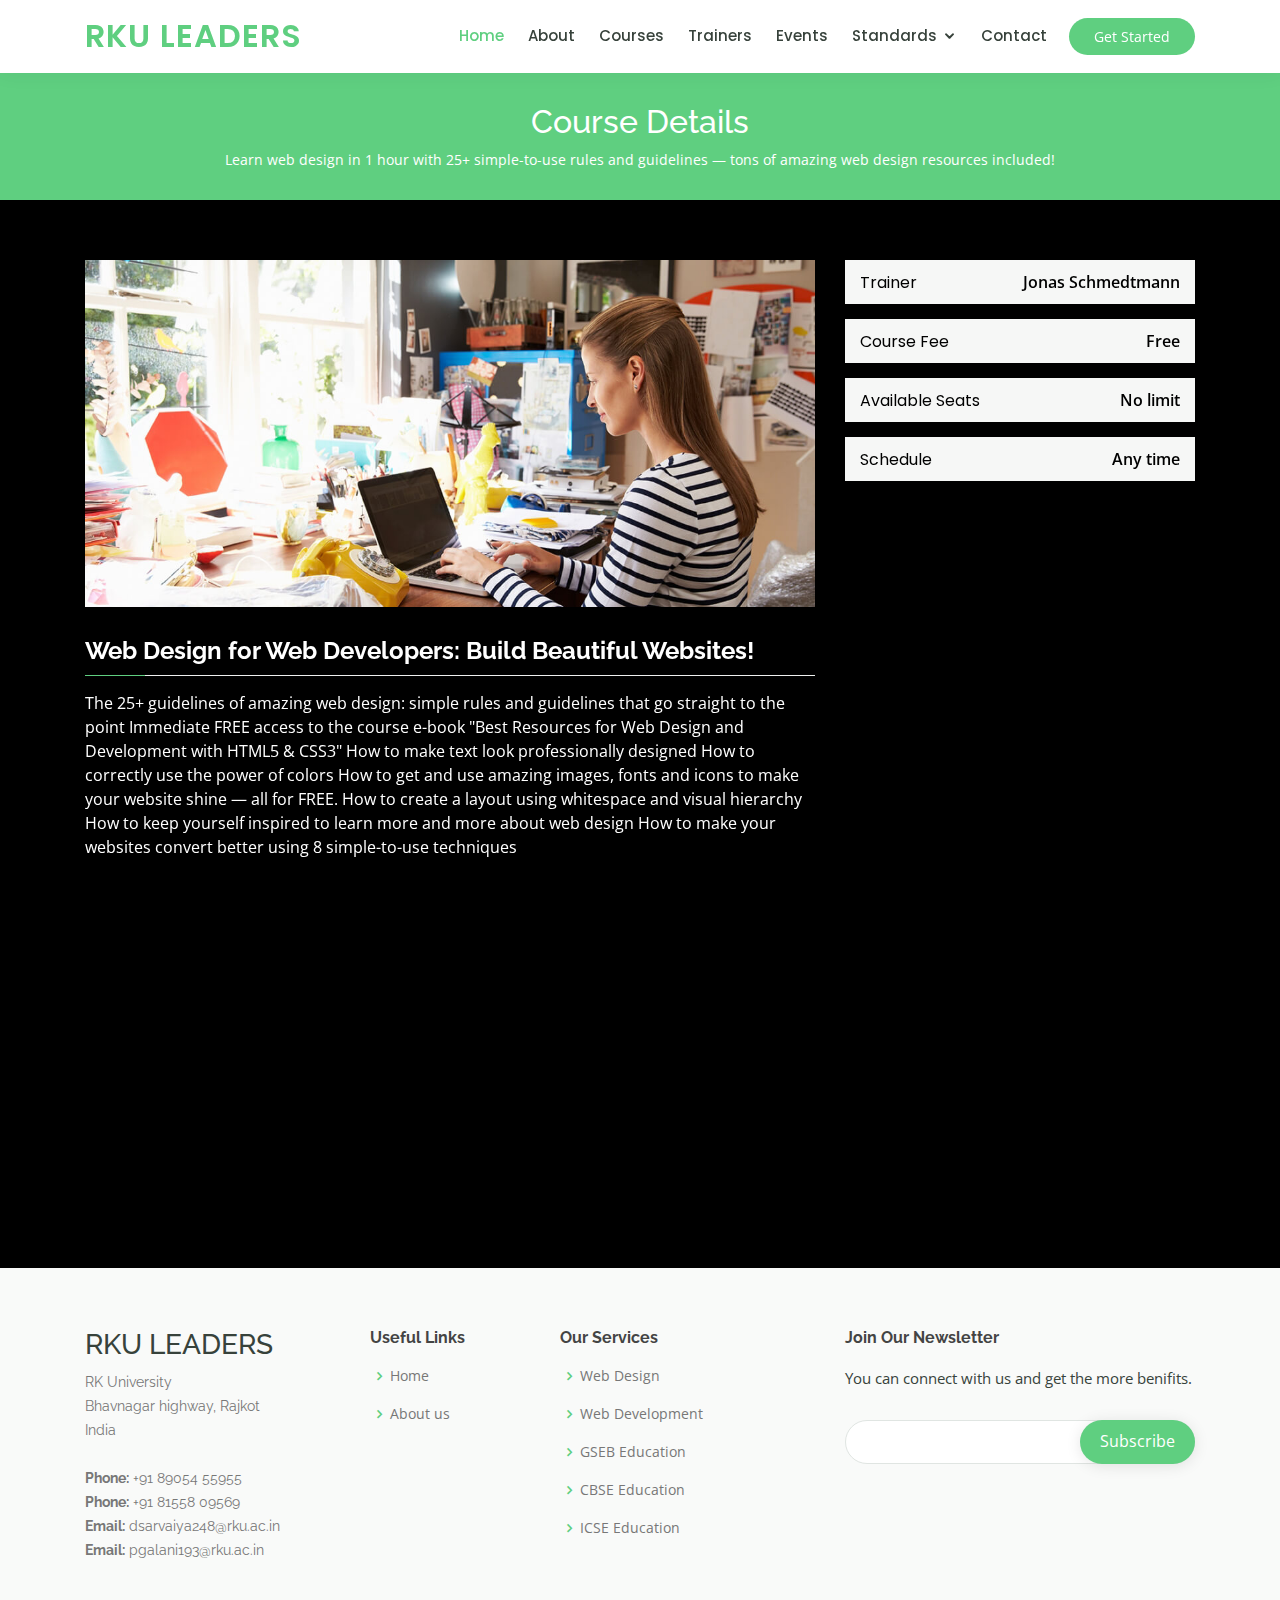
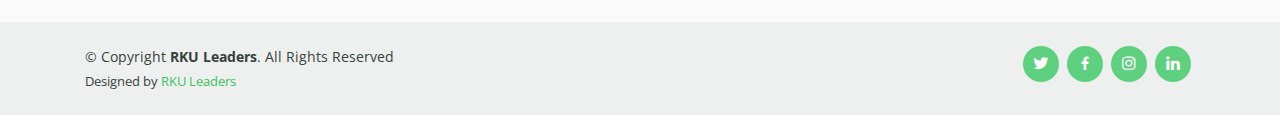
<file: Rku Leaders/Online Learning/course-details.html>
<!DOCTYPE html>
<html lang="en">

<head>
  <meta charset="utf-8">
  <meta content="width=device-width, initial-scale=1.0" name="viewport">

  <title>Course Details - RKU Leaders</title>
  <meta content="" name="description">
  <meta content="" name="keywords">

 
  <!-- Google Fonts -->
  <link href="https://fonts.googleapis.com/css?family=Open+Sans:300,300i,400,400i,600,600i,700,700i|Raleway:300,300i,400,400i,500,500i,600,600i,700,700i|Poppins:300,300i,400,400i,500,500i,600,600i,700,700i" rel="stylesheet">

  <!-- Vendor CSS Files -->
  <link href="assets/vendor/bootstrap/css/bootstrap.min.css" rel="stylesheet">
  <link href="assets/vendor/icofont/icofont.min.css" rel="stylesheet">
  <link href="assets/vendor/boxicons/css/boxicons.min.css" rel="stylesheet">
  <link href="assets/vendor/remixicon/remixicon.css" rel="stylesheet">
  <link href="assets/vendor/owl.carousel/assets/owl.carousel.min.css" rel="stylesheet">
  <link href="assets/vendor/animate.css/animate.min.css" rel="stylesheet">
  <link href="assets/vendor/aos/aos.css" rel="stylesheet">

  <!-- Template Main CSS File -->
  <link href="assets/css/style.css" rel="stylesheet">
  <style type="text/css">
    body
    {
      background-color: $000000;
    }
    h5
    {
      color: #000000;
    }
    #co
    {
      color: #000000;
    }
  </style>
</head>

<body style="background-color: #000000;">

  <!-- ======= Header ======= -->
  <header id="header" class="fixed-top">
    <div class="container d-flex align-items-center">

      <h1 class="logo mr-auto"><a href="index.html">RKU Leaders</a></h1>
      <!-- Uncomment below if you prefer to use an image logo -->
      <!-- <a href="index.html" class="logo mr-auto"><img src="assets/img/logo.png" alt="" class="img-fluid"></a>-->

      <nav class="nav-menu d-none d-lg-block">
        <ul>
          <li class="active"><a href="index.html">Home</a></li>
          <li><a href="about.html">About</a></li>
          <li><a href="courses.html">Courses</a></li>
          <li><a href="trainers.html">Trainers</a></li>
          <li><a href="events.html">Events</a></li>
          <li class="drop-down"><a href="">Standards</a>
            <ul>
              <li class="drop-down"><a href="#">Primary & Higher-Secondary</a>
                <ul>
                  <li><a target="_blank"  href="https://byjus.com/">English Learning</a></li>
                  <li><a target="_blank" href="https://www.youtube.com/c/infobellshindirhymes/playlists">Hindi Learning</a></li>
                  <li><a target="_blank" href="https://www.youtube.com/c/VamjaEducation/playlists">Gujarati Learning</a></li>
                </ul>
              </li>
              <li><a href="courses.html">Under Graduate</a></li>
              <li><a href="courses.html">Post Graduate</a></li>
            </ul>
          </li>
          <li><a href="contact.html">Contact</a></li>

        </ul>
      </nav><!-- .nav-menu -->

      <a href="courses.html" class="get-started-btn">Get Started</a>

    </div>
  </header><!-- End Header -->


  <main id="main">

    <!-- ======= Breadcrumbs ======= -->
    <div class="breadcrumbs" data-aos="fade-in">
      <div class="container">
        <h2>Course Details</h2>
        <p>Learn web design in 1 hour with 25+ simple-to-use rules and guidelines — tons of amazing web design resources included! </p>
      </div>
    </div><!-- End Breadcrumbs -->

    <!-- ======= Cource Details Section ======= -->
    <section id="course-details" class="course-details">
      <div class="container" data-aos="fade-up">

        <div class="row">
          <div class="col-lg-8">
            <img src="assets/img/course-details.jpg" class="img-fluid" alt="">
            <h3>Web Design for Web Developers: Build Beautiful Websites!</h3>
            <p>
              The 25+ guidelines of amazing web design: simple rules and guidelines that go straight to the point
Immediate FREE access to the course e-book "Best Resources for Web Design and Development with HTML5 & CSS3"
How to make text look professionally designed
How to correctly use the power of colors
How to get and use amazing images, fonts and icons to make your website shine — all for FREE.
How to create a layout using whitespace and visual hierarchy
How to keep yourself inspired to learn more and more about web design
How to make your websites convert better using 8 simple-to-use techniques
            </p>
          </div>
          <div class="col-lg-4">

            <div class="course-info d-flex justify-content-between align-items-center">
              <h5>Trainer</h5>
              <p ><a id="co"href="https://www.udemy.com/user/jonasschmedtmann/">Jonas Schmedtmann</a></p>
            </div>

            <div class="course-info d-flex justify-content-between align-items-center">
              <h5>Course Fee</h5>
              <p id="co">Free</p>
            </div>

            <div class="course-info d-flex justify-content-between align-items-center">
              <h5>Available Seats</h5>
              <p id="co">No limit</p>
            </div>

            <div class="course-info d-flex justify-content-between align-items-center">
              <h5>Schedule</h5>
              <p id="co">Any time</p>
            </div>

          </div>
        </div>

      </div>
    </section><!-- End Cource Details Section -->

    <!-- ======= Cource Details Tabs Section ======= -->
    <section id="cource-details-tabs" class="cource-details-tabs">
      <div class="container" data-aos="fade-up">

        <div class="row">
          <div class="col-lg-3">
            <ul class="nav nav-tabs flex-column">
              <li class="nav-item">
                <a class="nav-link active show" data-toggle="tab" href="#tab-1">Gujarati Academic Learning</a>
              </li>
              <li class="nav-item">
                <a class="nav-link" data-toggle="tab" href="#tab-2">Learning on Byju</a>
              </li>
              <li class="nav-item">
                <a class="nav-link" data-toggle="tab" href="#tab-3">Khan Academy</a>
              </li>
              <li class="nav-item">
                <a class="nav-link" data-toggle="tab" href="#tab-4">Search Engine Optimization</a>
              </li>
              <li class="nav-item">
                <a class="nav-link" data-toggle="tab" href="#tab-5">Copywriting</a>
              </li>
               <li class="nav-item">
                <a class="nav-link" data-toggle="tab" href="#tab-6">Edureka</a>
              </li>
            </ul>
          </div>
          <div class="col-lg-9 mt-4 mt-lg-0">
            <div class="tab-content">
              <div class="tab-pane active show" id="tab-1">
                <div class="row">
                  <div class="col-lg-8 details order-2 order-lg-1">
                    <h3>Gujarati Academic Learning</h3>
                    <p class="font-italic">Gujarati learning online platforms helps the students virtually to develop them self in the absenese of school environment also.</p>
                    <p>Here we are providing the gujarati learning resources provided by the government where students can easily get the study materials of the academic <a target="_blank" href="https://vande.gujarat.gov.in/">Click Here</a></p>
                  </div>
                  <div class="col-lg-4 text-center order-1 order-lg-2">
                    <img src="assets/img/course-details-tab-4.png" alt="" class="img-fluid">
                  </div>
                </div>
              </div>
              <div class="tab-pane" id="tab-2">
                <div class="row">
                  <div class="col-lg-8 details order-2 order-lg-1">
                    <h3>Byju's Online Learning Mission</h3>
                    <p class="font-italic">To empower 5 million children from underserved
communities by 2025</p>
                    <p>BYJU’S Give Initiative’ has been launched as part of BYJU’S Social Initiatives to increase the accessibility of education to all students. Accordingly, BYJU’S in collaboration with Manak Waste Management Private Limited (“Cashify”), intends to facilitate distribution of electronic devices, such as smartphones and tablets (hereinafter “Devices”) with the sole purpose of making electronic devices accessible to students in need for educational purposes.<a target="_blank" href="https://byjus.com/">Click Here</a> </p>
                  </div>
                  <div class="col-lg-4 text-center order-1 order-lg-2">
                    <img src="assets/img/course-details-tab-2.png" alt="" class="img-fluid">
                  </div>
                </div>
              </div>
              <div class="tab-pane" id="tab-3">
                <div class="row">
                  <div class="col-lg-8 details order-2 order-lg-1">
                    <h3>Khan Academy is an American non-profit educational organization</h3>
                    <p class="font-italic">We’re a nonprofit with the mission to provide a free, world-class education for anyone, anywhere.</p>
                    <p>Students practice at their own pace, first filling in gaps in their understanding and then accelerating their learning.With Khan Academy, teachers can identify gaps in their students’ understanding, tailor instruction, and meet the needs of every student.<a target="_blank" href="https://www.khanacademy.org/">Click Here</a></p>
                  </div>
                  <div class="col-lg-4 text-center order-1 order-lg-2">
                    <img src="assets/img/course-details-tab-3.png" alt="" class="img-fluid">
                  </div>
                </div>
              </div>
              <div class="tab-pane" id="tab-4">
                <div class="row">
                  <div class="col-lg-8 details order-2 order-lg-1">
                    <h3>SEO Training Course by Moz</h3>
                    <p class="font-italic">Learn SEO tips and tricks in this SEO training course from Moz</p>
                    <p>SEO is the active practice of optimizing a web site by improving internal and external aspects in order to increase the traffic the site receives from search engines. Firms that practice SEO can vary; some have a highly specialized focus, while others take a more broad and general approach.<a target="_blank" href="https://www.udemy.com/course/whiteboard-seo/">Click Here</a></p>
                  </div>
                  <div class="col-lg-4 text-center order-1 order-lg-2">
                    <img src="assets/img/course-details-tab-1.png" alt="" class="img-fluid">
                  </div>
                </div>
              </div>

              <div class="tab-pane" id="tab-5">
                <div class="row">
                  <div class="col-lg-8 details order-2 order-lg-1">
                    <h3>Copywriting Quick Start: Top FREE Writing Tools & Hacks</h3>
                    <p class="font-italic">Boost your copywriting skills and become a better writer with the internet's best free writing tools and hacks.</p>
                    <p>Generate endless amount of new blog ideas
Create Killer Headlines
Find the perfect word for any situation
Write persuasive marketing copy<a target="_blank" href="https://www.udemy.com/course/copywritingquickstart/">Click Here</a></p>
                  </div>
                  <div class="col-lg-4 text-center order-1 order-lg-2">
                    <img src="assets/img/course-details-tab-5.png" alt="" class="img-fluid">
                  </div>
                </div>
              </div>

              <div class="tab-pane" id="tab-6">
                <div class="row">
                  <div class="col-lg-8 details order-2 order-lg-1">
                    <h3>Edureka</h3>
                    <p class="font-italic">Edureka is an online training provider</p>
                    <p>Edureka is an online training provider with the most effective learning system in the world. We help professionals learn trending technologies for career growth.<a target="_blank" href="https://www.edureka.co/">Click Here</a></p>
                  </div>
                  <div class="col-lg-4 text-center order-1 order-lg-2">
                    <img src="assets/img/edureka.png" alt="" class="img-fluid">
                  </div>
                </div>
              </div>

            </div>
          </div>
        </div>

      </div>
    </section><!-- End Cource Details Tabs Section -->

  </main><!-- End #main -->

  
  <!-- ======= Footer ======= -->
  <footer id="footer">

    <div class="footer-top">
      <div class="container">
        <div class="row">

          <div class="col-lg-3 col-md-6 footer-contact">
            <h3>RKU LEADERS</h3>
            <p>
              RK University <br>
              Bhavnagar highway, Rajkot<br>
              India <br><br>
              <strong>Phone:</strong> +91 89054 55955<br>
              <strong>Phone:</strong> +91 81558 09569<br>
              <strong>Email:</strong> dsarvaiya248@rku.ac.in<br>
              <strong>Email:</strong> pgalani193@rku.ac.in<br>
            </p>
          </div>

         <div class="col-lg-2 col-md-6 footer-links">
            <h4>Useful Links</h4>
            <ul>
              <li><i class="bx bx-chevron-right"></i> <a href="#">Home</a></li>
              <li><i class="bx bx-chevron-right"></i> <a href="#">About us</a></li>
            </ul>
          </div>

          <div class="col-lg-3 col-md-6 footer-links">
            <h4>Our Services</h4>
            <ul>
              <li><i class="bx bx-chevron-right"></i> <a href="https://youtu.be/Q33KBiDriJY">Web Design</a></li>
              <li><i class="bx bx-chevron-right"></i> <a href="https://youtu.be/Q33KBiDriJY">Web Development</a></li>
              <li><i class="bx bx-chevron-right"></i> <a href="https://vande.gujarat.gov.in/">GSEB Education</a></li>
              <li><i class="bx bx-chevron-right"></i> <a href="https://byjus.com/">CBSE Education</a></li>
              <li><i class="bx bx-chevron-right"></i> <a href="https://byjus.com/">ICSE Education</a></li>
            </ul>
          </div>


          <div class="col-lg-4 col-md-6 footer-newsletter">
            <h4>Join Our Newsletter</h4>
            <p>You can connect with us and get the more benifits.</p>
            <form action="" method="post">
              <input type="email" name="email"><input type="submit" value="Subscribe">
            </form>
          </div>

        </div>
      </div>
    </div>

    <div class="container d-md-flex py-4">

      <div class="mr-md-auto text-center text-md-left">
        <div class="copyright">
          &copy; Copyright <strong><span>RKU Leaders</span></strong>. All Rights Reserved
        </div>
        <div class="credits">
          Designed by <a href="">RKU Leaders</a>
        </div>
      </div>
      <div class="social-links text-center text-md-right pt-3 pt-md-0">
        <a href="https://twitter.com/DilipJSarvaiya1" class="twitter"><i class="bx bxl-twitter"></i></a>
        <a href="https://www.facebook.com/dilip.sarvaiya.700" class="facebook"><i class="bx bxl-facebook"></i></a>
        <a href="https://www.instagram.com/dilip_sarvaiya_700/" class="instagram"><i class="bx bxl-instagram"></i></a>
        <a href="https://www.linkedin.com/in/dilip-sarvaiya-55461817b/" class="linkedin"><i class="bx bxl-linkedin"></i></a>
      </div>
    </div>
  </footer><!-- End Footer -->

  <a href="#" class="back-to-top"><i class="bx bx-up-arrow-alt"></i></a>
  <div id="preloader"></div>

  <!-- Vendor JS Files -->
  <script src="assets/vendor/jquery/jquery.min.js"></script>
  <script src="assets/vendor/bootstrap/js/bootstrap.bundle.min.js"></script>
  <script src="assets/vendor/jquery.easing/jquery.easing.min.js"></script>
  <script src="assets/vendor/php-email-form/validate.js"></script>
  <script src="assets/vendor/waypoints/jquery.waypoints.min.js"></script>
  <script src="assets/vendor/counterup/counterup.min.js"></script>
  <script src="assets/vendor/owl.carousel/owl.carousel.min.js"></script>
  <script src="assets/vendor/aos/aos.js"></script>

  <!-- Template Main JS File -->
  <script src="assets/js/main.js"></script>
</body>

</html>
</file>
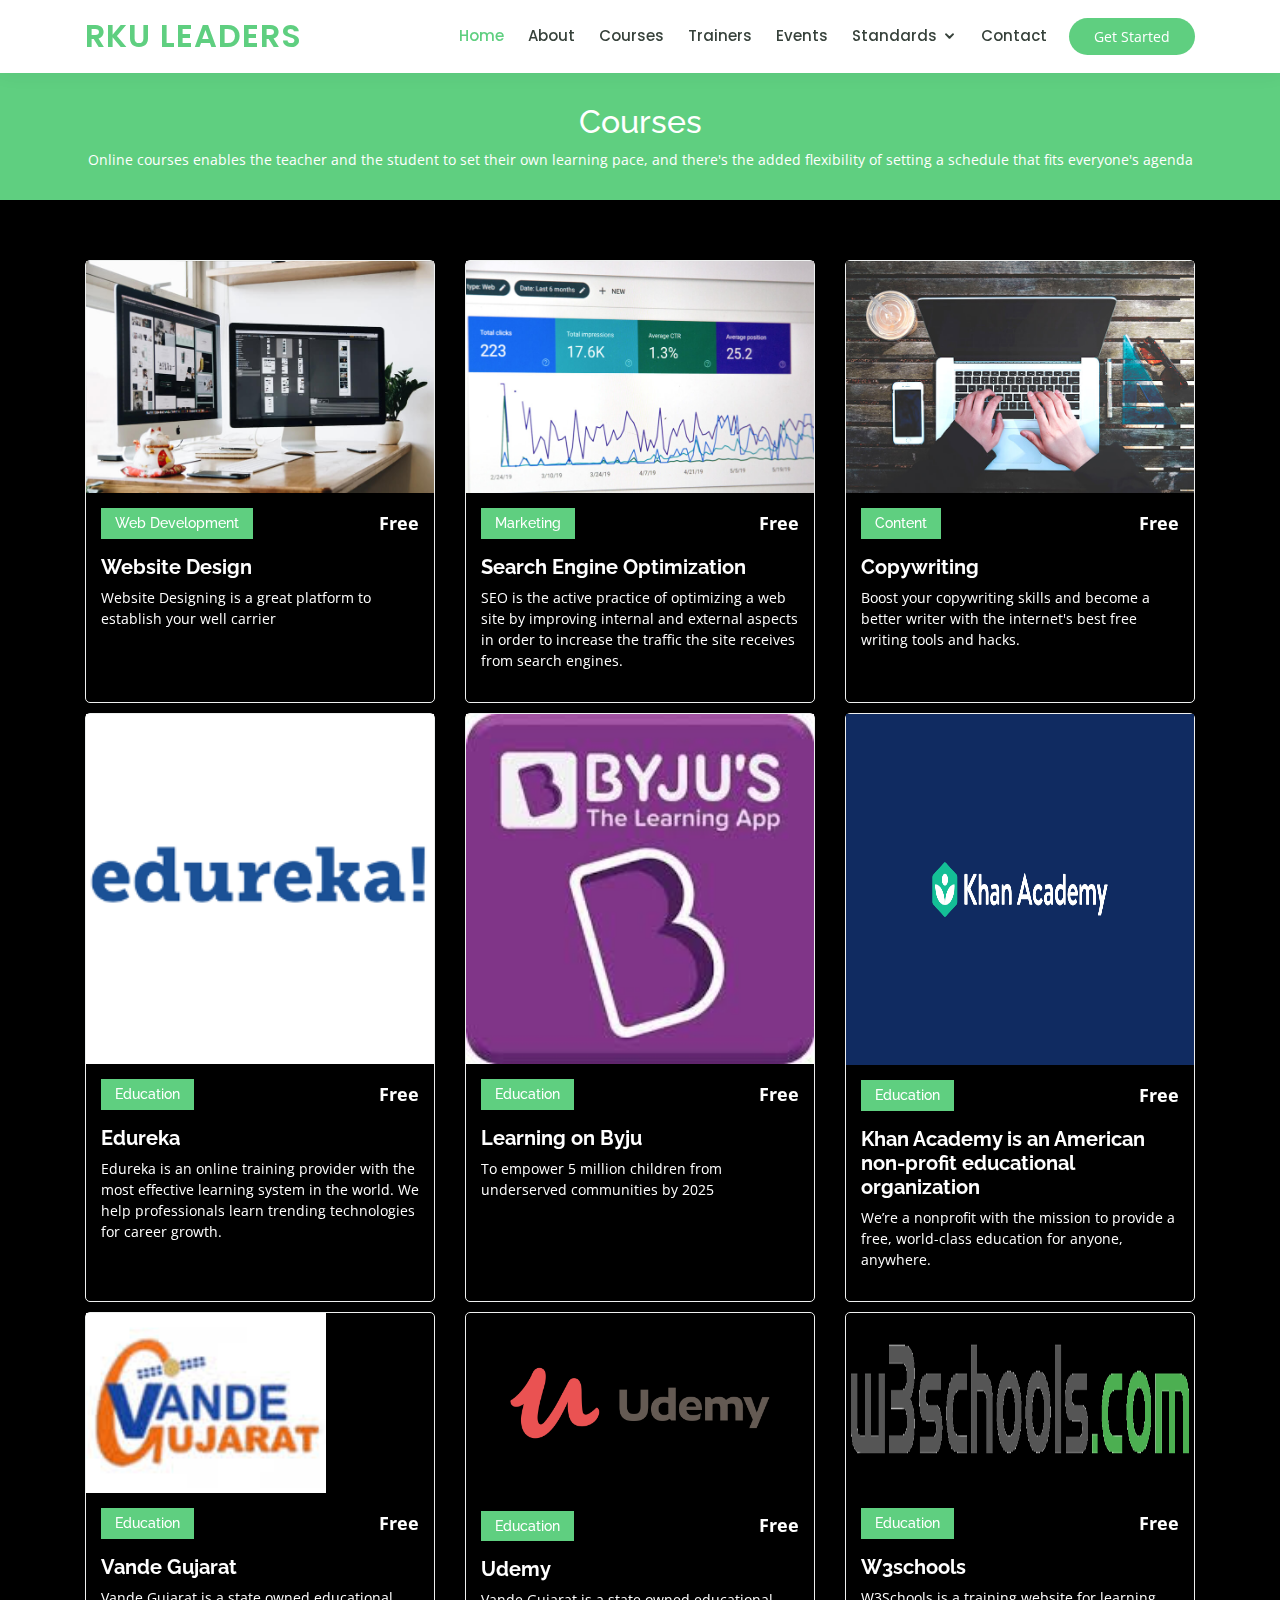
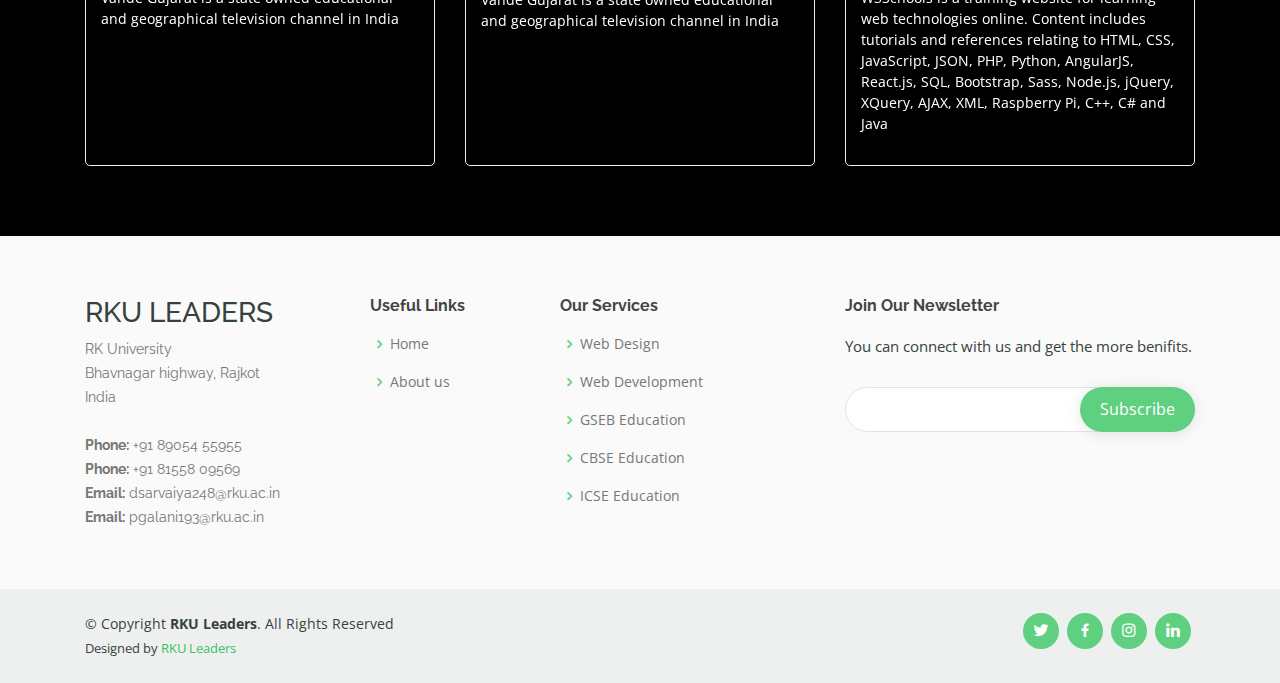
<file: Rku Leaders/Online Learning/courses.html>
<!DOCTYPE html>
<html lang="en">

<head>
  <meta charset="utf-8">
  <meta content="width=device-width, initial-scale=1.0" name="viewport">

  <title>Courses - RKU Leaders</title>
  <meta content="" name="description">
  <meta content="" name="keywords">



  <!-- Google Fonts -->
  <link href="https://fonts.googleapis.com/css?family=Open+Sans:300,300i,400,400i,600,600i,700,700i|Raleway:300,300i,400,400i,500,500i,600,600i,700,700i|Poppins:300,300i,400,400i,500,500i,600,600i,700,700i" rel="stylesheet">

  <!-- Vendor CSS Files -->
  <link href="assets/vendor/bootstrap/css/bootstrap.min.css" rel="stylesheet">
  <link href="assets/vendor/icofont/icofont.min.css" rel="stylesheet">
  <link href="assets/vendor/boxicons/css/boxicons.min.css" rel="stylesheet">
  <link href="assets/vendor/remixicon/remixicon.css" rel="stylesheet">
  <link href="assets/vendor/owl.carousel/assets/owl.carousel.min.css" rel="stylesheet">
  <link href="assets/vendor/animate.css/animate.min.css" rel="stylesheet">
  <link href="assets/vendor/aos/aos.css" rel="stylesheet">

  <!-- Template Main CSS File -->
  <link href="assets/css/style.css" rel="stylesheet">

  <style type="text/css">
    .align-items-stretch
      {
        padding-bottom: 10px; 
      }
  </style>

</head>

<body>

 <!-- ======= Header ======= -->
  <header id="header" class="fixed-top">
    <div class="container d-flex align-items-center">

      <h1 class="logo mr-auto"><a href="index.html">RKU Leaders</a></h1>
      <!-- Uncomment below if you prefer to use an image logo -->
      <!-- <a href="index.html" class="logo mr-auto"><img src="assets/img/logo.png" alt="" class="img-fluid"></a>-->

      <nav class="nav-menu d-none d-lg-block">
        <ul>
         <li class="active"><a href="index.html">Home</a></li>
          <li><a href="about.html">About</a></li>
          <li><a href="courses.html">Courses</a></li>
          <li><a href="trainers.html">Trainers</a></li>
          <li><a href="events.html">Events</a></li>
          <li class="drop-down"><a href="">Standards</a>
            <ul>
              <li class="drop-down"><a href="#">Primary & Higher-Secondary</a>
                <ul>
                  <li><a target="_blank"  href="https://byjus.com/">English Learning</a></li>
                  <li><a target="_blank" href="https://www.youtube.com/c/infobellshindirhymes/playlists">Hindi Learning</a></li>
                  <li><a target="_blank" href="https://www.youtube.com/c/VamjaEducation/playlists">Gujarati Learning</a></li>
                </ul>
              </li>
              <li><a href="courses.html">Under Graduate</a></li>
              <li><a href="courses.html">Post Graduate</a></li>
            </ul>
          </li>
          <li><a href="contact.html">Contact</a></li>

        </ul>
      </nav><!-- .nav-menu -->

      <a href="courses.html" class="get-started-btn">Get Started</a>

    </div>
  </header><!-- End Header -->


  <main id="main" data-aos="fade-in">

    <!-- ======= Breadcrumbs ======= -->
    <div class="breadcrumbs">
      <div class="container">
        <h2>Courses</h2>
        <p>Online courses enables the teacher and the student to set their own learning pace, and there's the added flexibility of setting a schedule that fits everyone's agenda  </p>
      </div>
    </div><!-- End Breadcrumbs -->

    <!-- ======= Courses Section ======= -->
    <section id="courses" class="courses">
      <div class="container" data-aos="fade-up">

        <div class="row" data-aos="zoom-in" data-aos-delay="100">

         <div class="col-lg-4 col-md-6 d-flex align-items-stretch">
            <div class="course-item">
              <img src="assets/img/course-1.jpg" class="img-fluid" alt="...">
              <div class="course-content">
                <div class="d-flex justify-content-between align-items-center mb-3">
                  <h4>Web Development</h4>
                  <p class="price">Free</p>
                </div>

                <h3><a href="course-details.html">Website Design</a></h3>
                <p>Website Designing is a great platform to establish your well carrier</p>
               
              </div>
            </div>
          </div> <!-- End Course Item-->

           <div class="col-lg-4 col-md-6 d-flex align-items-stretch mt-4 mt-md-0">
            <div class="course-item">
              <img src="assets/img/course-2.jpg" class="img-fluid" alt="...">
              <div class="course-content">
                <div class="d-flex justify-content-between align-items-center mb-3">
                  <h4>Marketing</h4>
                  <p class="price">Free</p>
                </div>

                <h3><a href="course-details.html">Search Engine Optimization</a></h3>
                <p>SEO is the active practice of optimizing a web site by improving internal and external aspects in order to increase the traffic the site receives from search engines.</p>
               
              </div>
            </div>
          </div> <!-- End Course Item-->

           <div class="col-lg-4 col-md-6 d-flex align-items-stretch mt-4 mt-lg-0">
            <div class="course-item">
              <img src="assets/img/course-3.jpg" class="img-fluid" alt="...">
              <div class="course-content">
                <div class="d-flex justify-content-between align-items-center mb-3">
                  <h4>Content</h4>
                  <p class="price">Free</p>
                </div>

                <h3><a href="course-details.html">Copywriting</a></h3>
                <p>Boost your copywriting skills and become a better writer with the internet's best free writing tools and hacks.</p>
                
            </div>
          </div> <!-- End Course Item-->

        </div>

           <div class="col-lg-4 col-md-6 d-flex align-items-stretch mt-4 mt-md-0">
            <div class="course-item">
              <img style="height: 350px;" src="assets/img/edureka.png" class="img-fluid" alt="...">
              <div class="course-content">
                <div class="d-flex justify-content-between align-items-center mb-3">
                  <h4>Education</h4>
                  <p class="price">Free</p>
                </div>


                <h3><a target="_blank" href="https://www.edureka.co/">Edureka</a></h3>
                <p>Edureka is an online training provider with the most effective learning system in the world. We help professionals learn trending technologies for career growth.</p>
                
              </div>
            </div>
          </div> <!-- End Course Item-->

           <div class="col-lg-4 col-md-6 d-flex align-items-stretch mt-4 mt-md-0">
            <div class="course-item">
              <img style="height: 350px;"src="assets/img/byju.jpg" class="img-fluid" alt="...">
              <div class="course-content">
                <div class="d-flex justify-content-between align-items-center mb-3">
                  <h4>Education</h4>
                  <p class="price">Free</p>
                </div>

                <h3><a  target="_blank" href="https://byjus.com">Learning on Byju</a></h3>
                <p>To empower 5 million children from underserved communities by 2025</p>
                
              </div>
            </div>
          </div> <!-- End Course Item-->

           <div class="col-lg-4 col-md-6 d-flex align-items-stretch mt-4 mt-md-0">
            <div class="course-item">
              <img style="height: 351px;" src="assets/img/khan.png" class="img-fluid" alt="...">
              <div class="course-content">
                <div class="d-flex justify-content-between align-items-center mb-3">
                  <h4>Education</h4>
                  <p class="price">Free</p>
                </div>

                <h3><a target="_blank" href="https://www.khanacademy.org/">Khan Academy is an American non-profit educational organization</a></h3>
                <p>We’re a nonprofit with the mission to provide a free, world-class education for anyone, anywhere.</p>
                
              </div>
            </div>
          </div> <!-- End Course Item-->


          <div class="col-lg-4 col-md-6 d-flex align-items-stretch mt-4 mt-lg-0">
            <div class="course-item">
              <img style="height: 180px;" src="assets/img/v_guj.jpg" class="img-fluid" alt="...">
              <div class="course-content">
                <div class="d-flex justify-content-between align-items-center mb-3">
                  <h4>Education</h4>
                  <p class="price">Free</p>
                </div>

                <h3><a target="_blank" href="https://vande.gujarat.gov.in/">Vande Gujarat</a></h3>
                <p>Vande Gujarat is a state owned educational and geographical television channel in India</p>
                
              </div>
            </div>
          </div> <!-- End Course Item-->

          <div class="col-lg-4 col-md-6 d-flex align-items-stretch mt-4 mt-lg-0">
            <div class="course-item">
              <img src="assets/img/udemy.png" class="img-fluid" alt="...">
              <div class="course-content">
                <div class="d-flex justify-content-between align-items-center mb-3">
                  <h4>Education</h4>
                  <p class="price">Free</p>
                </div>

                <h3><a target="_blank" href="https://www.udemy.com/">Udemy</a></h3>
                <p>Vande Gujarat is a state owned educational and geographical television channel in India</p>
                
              </div>
            </div>
          </div> <!-- End Course Item-->

          <div class="col-lg-4 col-md-6 d-flex align-items-stretch mt-4 mt-lg-0">
            <div class="course-item">
              <img style="height: 180px;"  src="assets/img/w3.png" class="img-fluid" alt="...">
              <div class="course-content">
                <div class="d-flex justify-content-between align-items-center mb-3">
                  <h4>Education</h4>
                  <p class="price">Free</p>
                </div>

                <h3><a target="_blank" href="https://www.w3schools.com/">W3schools</a></h3>
                <p>W3Schools is a training website for learning web technologies online. Content includes tutorials and references relating to HTML, CSS, JavaScript, JSON, PHP, Python, AngularJS, React.js, SQL, Bootstrap, Sass, Node.js, jQuery, XQuery, AJAX, XML, Raspberry Pi, C++, C# and Java</p>
                
              </div>
            </div>
          </div> <!-- End Course Item-->

        </div>

      </div>
    </section><!-- End Courses Section -->

  </main><!-- End #main -->

  <!-- ======= Footer ======= -->
  <footer id="footer">

    <div class="footer-top">
      <div class="container">
        <div class="row">

          <div class="col-lg-3 col-md-6 footer-contact">
            <h3>RKU LEADERS</h3>
            <p>
              RK University <br>
              Bhavnagar highway, Rajkot<br>
              India <br><br>
              <strong>Phone:</strong> +91 89054 55955<br>
              <strong>Phone:</strong> +91 81558 09569<br>
              <strong>Email:</strong> dsarvaiya248@rku.ac.in<br>
              <strong>Email:</strong> pgalani193@rku.ac.in<br>
            </p>
          </div>

          <div class="col-lg-2 col-md-6 footer-links">
            <h4>Useful Links</h4>
            <ul>
              <li><i class="bx bx-chevron-right"></i> <a href="#">Home</a></li>
              <li><i class="bx bx-chevron-right"></i> <a href="#">About us</a></li>
            </ul>
          </div>

          <div class="col-lg-3 col-md-6 footer-links">
            <h4>Our Services</h4>
            <ul>
              <li><i class="bx bx-chevron-right"></i> <a href="https://youtu.be/Q33KBiDriJY">Web Design</a></li>
              <li><i class="bx bx-chevron-right"></i> <a href="https://youtu.be/Q33KBiDriJY">Web Development</a></li>
              <li><i class="bx bx-chevron-right"></i> <a href="https://vande.gujarat.gov.in/">GSEB Education</a></li>
              <li><i class="bx bx-chevron-right"></i> <a href="https://byjus.com/">CBSE Education</a></li>
              <li><i class="bx bx-chevron-right"></i> <a href="https://byjus.com/">ICSE Education</a></li>
            </ul>
          </div>


          <div class="col-lg-4 col-md-6 footer-newsletter">
            <h4>Join Our Newsletter</h4>
            <p>You can connect with us and get the more benifits.</p>
            <form action="" method="post">
              <input type="email" name="email"><input type="submit" value="Subscribe">
            </form>
          </div>

        </div>
      </div>
    </div>

    <div class="container d-md-flex py-4">

      <div class="mr-md-auto text-center text-md-left">
        <div class="copyright">
          &copy; Copyright <strong><span>RKU Leaders</span></strong>. All Rights Reserved
        </div>
        <div class="credits">
          Designed by <a href="">RKU Leaders</a>
        </div>
      </div>
      <div class="social-links text-center text-md-right pt-3 pt-md-0">
        <a href="https://twitter.com/DilipJSarvaiya1" class="twitter"><i class="bx bxl-twitter"></i></a>
        <a href="https://www.facebook.com/dilip.sarvaiya.700" class="facebook"><i class="bx bxl-facebook"></i></a>
        <a href="https://www.instagram.com/dilip_sarvaiya_700/" class="instagram"><i class="bx bxl-instagram"></i></a>
        <a href="https://www.linkedin.com/in/dilip-sarvaiya-55461817b/" class="linkedin"><i class="bx bxl-linkedin"></i></a>
      </div>
    </div>
  </footer><!-- End Footer -->

  <a href="#" class="back-to-top"><i class="bx bx-up-arrow-alt"></i></a>
  <div id="preloader"></div>

  <!-- Vendor JS Files -->
  <script src="assets/vendor/jquery/jquery.min.js"></script>
  <script src="assets/vendor/bootstrap/js/bootstrap.bundle.min.js"></script>
  <script src="assets/vendor/jquery.easing/jquery.easing.min.js"></script>
  <script src="assets/vendor/php-email-form/validate.js"></script>
  <script src="assets/vendor/waypoints/jquery.waypoints.min.js"></script>
  <script src="assets/vendor/counterup/counterup.min.js"></script>
  <script src="assets/vendor/owl.carousel/owl.carousel.min.js"></script>
  <script src="assets/vendor/aos/aos.js"></script>

  <!-- Template Main JS File -->
  <script src="assets/js/main.js"></script>

</body>

</html>
</file>
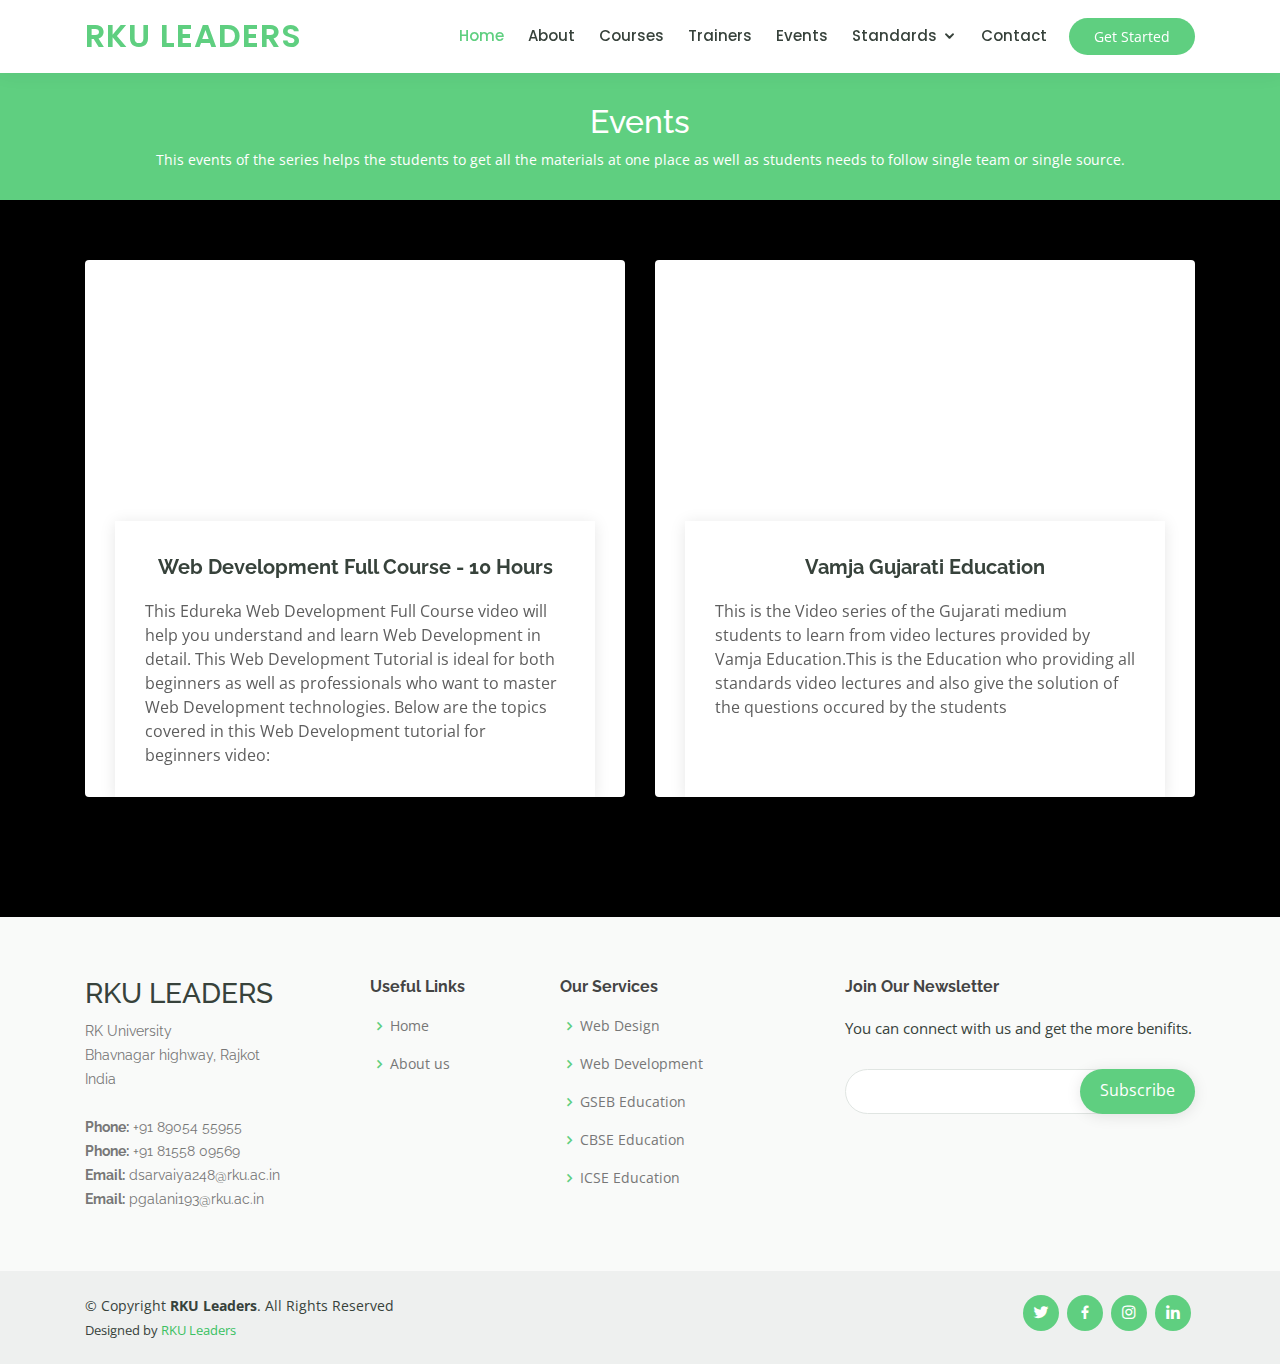
<file: Rku Leaders/Online Learning/events.html>
<!DOCTYPE html>
<html lang="en">

<head>
  <meta charset="utf-8">
  <meta content="width=device-width, initial-scale=1.0" name="viewport">

  <title>Events - RKU Leaders</title>
  <meta content="" name="description">
  <meta content="" name="keywords">

  
  <!-- Google Fonts -->
  <link href="https://fonts.googleapis.com/css?family=Open+Sans:300,300i,400,400i,600,600i,700,700i|Raleway:300,300i,400,400i,500,500i,600,600i,700,700i|Poppins:300,300i,400,400i,500,500i,600,600i,700,700i" rel="stylesheet">

  <!-- Vendor CSS Files -->
  <link href="assets/vendor/bootstrap/css/bootstrap.min.css" rel="stylesheet">
  <link href="assets/vendor/icofont/icofont.min.css" rel="stylesheet">
  <link href="assets/vendor/boxicons/css/boxicons.min.css" rel="stylesheet">
  <link href="assets/vendor/remixicon/remixicon.css" rel="stylesheet">
  <link href="assets/vendor/owl.carousel/assets/owl.carousel.min.css" rel="stylesheet">
  <link href="assets/vendor/animate.css/animate.min.css" rel="stylesheet">
  <link href="assets/vendor/aos/aos.css" rel="stylesheet">

  <!-- Template Main CSS File -->
  <link href="assets/css/style.css" rel="stylesheet">
</head>

<body>

  <!-- ======= Header ======= -->
  <header id="header" class="fixed-top">
    <div class="container d-flex align-items-center">

      <h1 class="logo mr-auto"><a href="index.html">RKU Leaders</a></h1>
      <!-- Uncomment below if you prefer to use an image logo -->
      <!-- <a href="index.html" class="logo mr-auto"><img src="assets/img/logo.png" alt="" class="img-fluid"></a>-->

      <nav class="nav-menu d-none d-lg-block">
        <ul>
        <li class="active"><a href="index.html">Home</a></li>
          <li><a href="about.html">About</a></li>
          <li><a href="courses.html">Courses</a></li>
          <li><a href="trainers.html">Trainers</a></li>
          <li><a href="events.html">Events</a></li>
          <li class="drop-down"><a href="">Standards</a>
            <ul>
              <li class="drop-down"><a href="#">Primary & Higher-Secondary</a>
                <ul>
                  <li><a target="_blank"  href="https://byjus.com/">English Learning</a></li>
                  <li><a target="_blank" href="https://www.youtube.com/c/infobellshindirhymes/playlists">Hindi Learning</a></li>
                  <li><a target="_blank" href="https://www.youtube.com/c/VamjaEducation/playlists">Gujarati Learning</a></li>
                </ul>
              </li>
              <li><a href="courses.html">Under Graduate</a></li>
              <li><a href="courses.html">Post Graduate</a></li>
            </ul>
          </li>
          <li><a href="contact.html">Contact</a></li>

        </ul>
      </nav><!-- .nav-menu -->

      <a href="courses.html" class="get-started-btn">Get Started</a>

    </div>
  </header><!-- End Header -->

  <main id="main">

    <!-- ======= Breadcrumbs ======= -->
    <div class="breadcrumbs" data-aos="fade-in">
      <div class="container">
        <h2>Events</h2>
        <p>This events of the series helps the students to get all the materials at one place as well as students needs to follow single team or single source. </p>
      </div>
    </div><!-- End Breadcrumbs -->

    <!-- ======= Events Section ======= -->
    <section id="events" class="events">
      <div class="container" data-aos="fade-up">

        <div class="row">
          <div class="col-md-6 d-flex align-items-stretch">
            <div class="card">
              <div class="card-img">
                <iframe width="560" height="315" src="https://www.youtube.com/embed/Q33KBiDriJY" frameborder="0" allow="accelerometer; autoplay; clipboard-write; encrypted-media; gyroscope; picture-in-picture" allowfullscreen></iframe>
              </div>
              <div class="card-body">

                <h5 class="card-title"><a href="https://youtu.be/Q33KBiDriJY">Web Development Full Course - 10 Hours</a></h5>
                <p class="card-text">This Edureka Web Development Full Course video will help you understand and learn Web Development in detail. This Web Development Tutorial is ideal for both beginners as well as professionals who want to master Web Development technologies. Below are the topics covered in this Web Development tutorial for beginners video:</p>
              </div>
            </div>
          </div>
          <div class="col-md-6 d-flex align-items-stretch">
            <div class="card">
              <div class="card-img">
                <iframe width="560" height="315" src="https://www.youtube.com/embed/VeWoiXDmds4" frameborder="0" allow="accelerometer; autoplay; clipboard-write; encrypted-media; gyroscope; picture-in-picture" allowfullscreen></iframe>
              </div>
              <div class="card-body">
                <h5 class="card-title"><a href="https://youtu.be/VeWoiXDmds4">Vamja Gujarati Education</a></h5>
                <p class="card-text">This is the Video series of the Gujarati medium students to learn from video lectures provided by Vamja Education.This is the Education who providing all standards video lectures and also give the solution of the questions occured by the students</p>
              </div>
            </div>

          </div>
        </div>

      </div>
    </section><!-- End Events Section -->

  </main><!-- End #main -->

  <!-- ======= Footer ======= -->
  <footer id="footer">

    <div class="footer-top">
      <div class="container">
        <div class="row">

          <div class="col-lg-3 col-md-6 footer-contact">
            <h3>RKU LEADERS</h3>
            <p>
              RK University <br>
              Bhavnagar highway, Rajkot<br>
              India <br><br>
              <strong>Phone:</strong> +91 89054 55955<br>
              <strong>Phone:</strong> +91 81558 09569<br>
              <strong>Email:</strong> dsarvaiya248@rku.ac.in<br>
              <strong>Email:</strong> pgalani193@rku.ac.in<br>
            </p>
          </div>

          <div class="col-lg-2 col-md-6 footer-links">
            <h4>Useful Links</h4>
            <ul>
              <li><i class="bx bx-chevron-right"></i> <a href="#">Home</a></li>
              <li><i class="bx bx-chevron-right"></i> <a href="#">About us</a></li>
            </ul>
          </div>

          <div class="col-lg-3 col-md-6 footer-links">
            <h4>Our Services</h4>
            <ul>
              <li><i class="bx bx-chevron-right"></i> <a href="https://youtu.be/Q33KBiDriJY">Web Design</a></li>
              <li><i class="bx bx-chevron-right"></i> <a href="https://youtu.be/Q33KBiDriJY">Web Development</a></li>
              <li><i class="bx bx-chevron-right"></i> <a href="https://vande.gujarat.gov.in/">GSEB Education</a></li>
              <li><i class="bx bx-chevron-right"></i> <a href="https://byjus.com/">CBSE Education</a></li>
              <li><i class="bx bx-chevron-right"></i> <a href="https://byjus.com/">ICSE Education</a></li>
            </ul>
          </div>

          <div class="col-lg-4 col-md-6 footer-newsletter">
            <h4>Join Our Newsletter</h4>
            <p>You can connect with us and get the more benifits.</p>
            <form action="" method="post">
              <input type="email" name="email"><input type="submit" value="Subscribe">
            </form>
          </div>

        </div>
      </div>
    </div>

    <div class="container d-md-flex py-4">

      <div class="mr-md-auto text-center text-md-left">
        <div class="copyright">
          &copy; Copyright <strong><span>RKU Leaders</span></strong>. All Rights Reserved
        </div>
        <div class="credits">
          Designed by <a href="">RKU Leaders</a>
        </div>
      </div>
      <div class="social-links text-center text-md-right pt-3 pt-md-0">
        <a href="https://twitter.com/DilipJSarvaiya1" class="twitter"><i class="bx bxl-twitter"></i></a>
        <a href="https://www.facebook.com/dilip.sarvaiya.700" class="facebook"><i class="bx bxl-facebook"></i></a>
        <a href="https://www.instagram.com/dilip_sarvaiya_700/" class="instagram"><i class="bx bxl-instagram"></i></a>
        <a href="https://www.linkedin.com/in/dilip-sarvaiya-55461817b/" class="linkedin"><i class="bx bxl-linkedin"></i></a>
      </div>
    </div>
  </footer><!-- End Footer -->

  <a href="#" class="back-to-top"><i class="bx bx-up-arrow-alt"></i></a>
  <div id="preloader"></div>

  <!-- Vendor JS Files -->
  <script src="assets/vendor/jquery/jquery.min.js"></script>
  <script src="assets/vendor/bootstrap/js/bootstrap.bundle.min.js"></script>
  <script src="assets/vendor/jquery.easing/jquery.easing.min.js"></script>
  <script src="assets/vendor/php-email-form/validate.js"></script>
  <script src="assets/vendor/waypoints/jquery.waypoints.min.js"></script>
  <script src="assets/vendor/counterup/counterup.min.js"></script>
  <script src="assets/vendor/owl.carousel/owl.carousel.min.js"></script>
  <script src="assets/vendor/aos/aos.js"></script>

  <!-- Template Main JS File -->
  <script src="assets/js/main.js"></script>

</body>

</html>
</file>
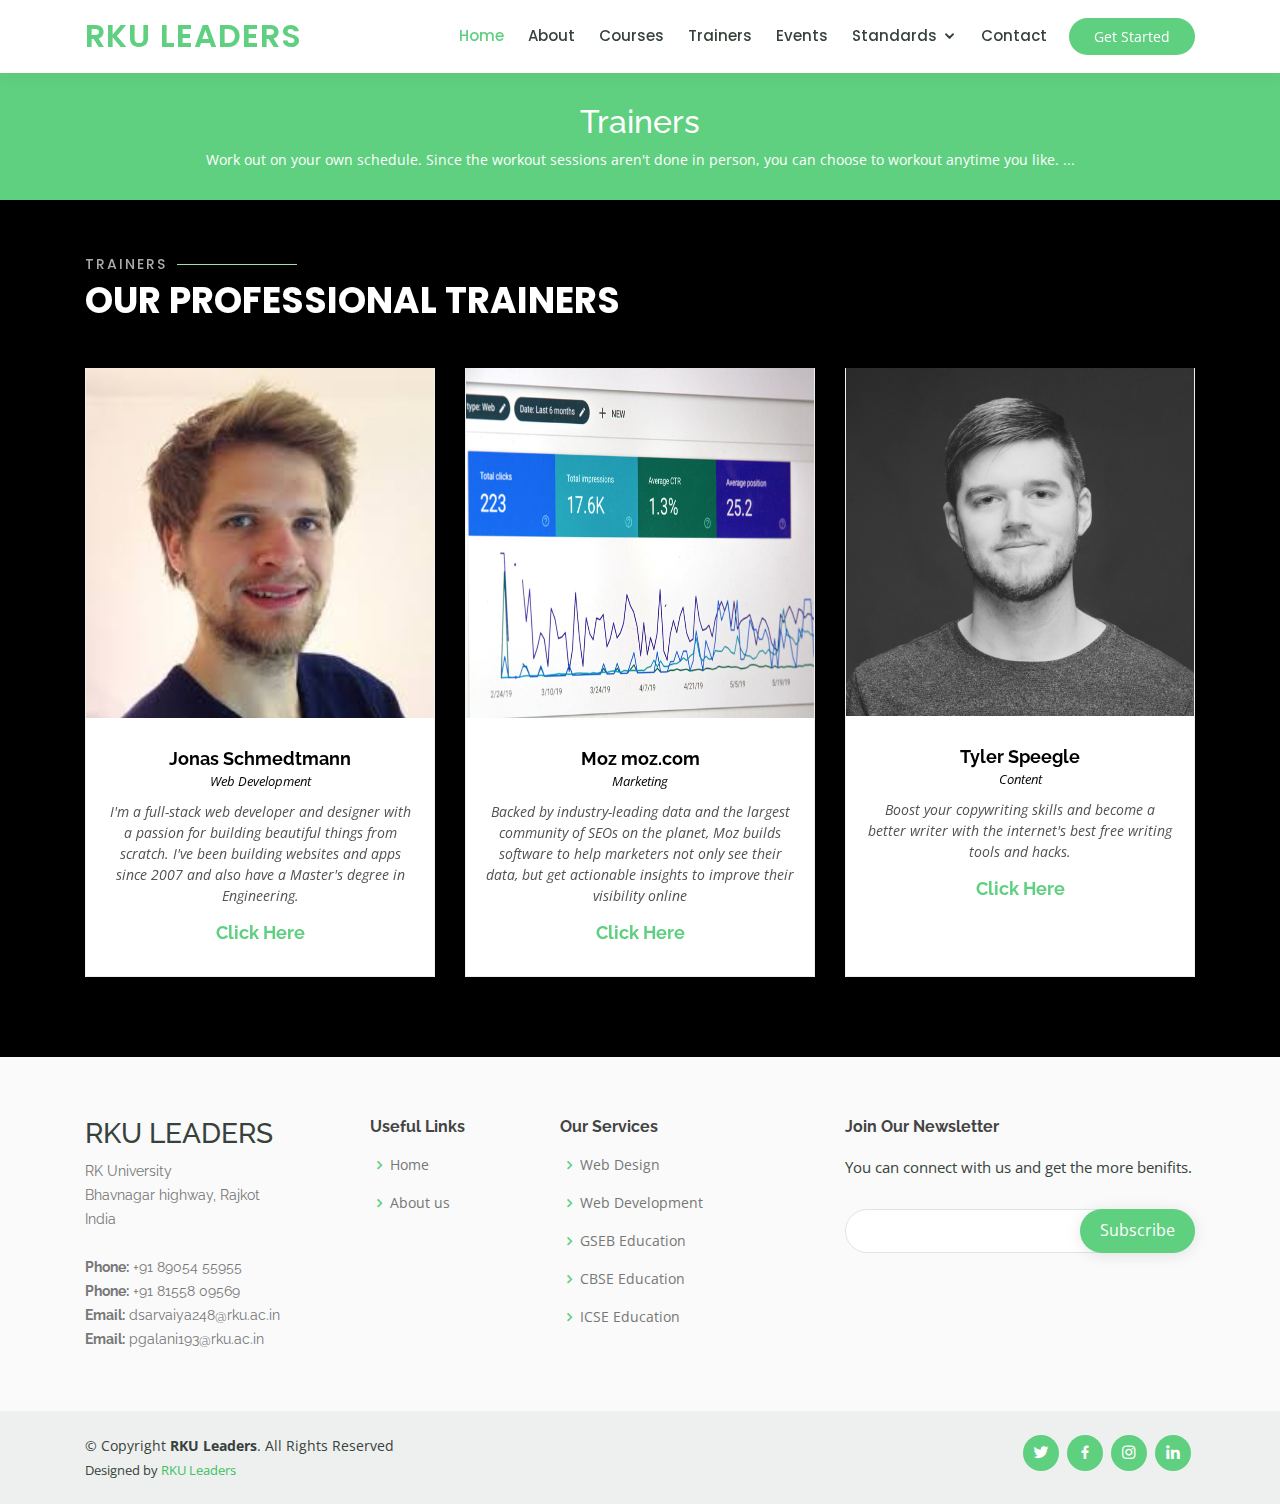
<file: Rku Leaders/Online Learning/trainers.html>
<!DOCTYPE html>
<html lang="en">

<head>
  <meta charset="utf-8">
  <meta content="width=device-width, initial-scale=1.0" name="viewport">

  <title>Trainers - RKU Leaders</title>
  <meta content="" name="description">
  <meta content="" name="keywords">


  <!-- Google Fonts -->
  <link href="https://fonts.googleapis.com/css?family=Open+Sans:300,300i,400,400i,600,600i,700,700i|Raleway:300,300i,400,400i,500,500i,600,600i,700,700i|Poppins:300,300i,400,400i,500,500i,600,600i,700,700i" rel="stylesheet">

  <!-- Vendor CSS Files -->
  <link href="assets/vendor/bootstrap/css/bootstrap.min.css" rel="stylesheet">
  <link href="assets/vendor/icofont/icofont.min.css" rel="stylesheet">
  <link href="assets/vendor/boxicons/css/boxicons.min.css" rel="stylesheet">
  <link href="assets/vendor/remixicon/remixicon.css" rel="stylesheet">
  <link href="assets/vendor/owl.carousel/assets/owl.carousel.min.css" rel="stylesheet">
  <link href="assets/vendor/animate.css/animate.min.css" rel="stylesheet">
  <link href="assets/vendor/aos/aos.css" rel="stylesheet">

  <!-- Template Main CSS File -->
  <link href="assets/css/style.css" rel="stylesheet">
 
     <style type="text/css">
    #co
    {
      color:#000000;
    }
  </style>
</head>

<body>

  <!-- ======= Header ======= -->
  <header id="header" class="fixed-top">
    <div class="container d-flex align-items-center">

      <h1 class="logo mr-auto"><a href="index.html">RKU Leaders</a></h1>
      <!-- Uncomment below if you prefer to use an image logo -->
      <!-- <a href="index.html" class="logo mr-auto"><img src="assets/img/logo.png" alt="" class="img-fluid"></a>-->

      <nav class="nav-menu d-none d-lg-block">
        <ul>

         <li class="active"><a href="index.html">Home</a></li>
          <li><a href="about.html">About</a></li>
          <li><a href="courses.html">Courses</a></li>
          <li><a href="trainers.html">Trainers</a></li>
          <li><a href="events.html">Events</a></li>
          <li class="drop-down"><a href="">Standards</a>
            <ul>
              <li class="drop-down"><a href="#">Primary & Higher-Secondary</a>
                <ul>
                  <li><a target="_blank"  href="https://byjus.com/">English Learning</a></li>
                  <li><a target="_blank" href="https://www.youtube.com/c/infobellshindirhymes/playlists">Hindi Learning</a></li>
                  <li><a target="_blank" href="https://www.youtube.com/c/VamjaEducation/playlists">Gujarati Learning</a></li>
                </ul>
              </li>
              <li><a href="courses.html">Under Graduate</a></li>
              <li><a href="courses.html">Post Graduate</a></li>
            </ul>
          </li>
          <li><a href="contact.html">Contact</a></li>

        </ul>
      </nav><!-- .nav-menu -->

      <a href="courses.html" class="get-started-btn">Get Started</a>

    </div>
  </header><!-- End Header -->

  <main id="main" data-aos="fade-in">

    <!-- ======= Breadcrumbs ======= -->
    <div class="breadcrumbs">
      <div class="container">
        <h2>Trainers</h2>
        <p>Work out on your own schedule. Since the workout sessions aren't done in person, you can choose to workout anytime you like. ...</p>
      </div>
    </div><!-- End Breadcrumbs -->

    
    <!-- ======= Trainers Section ======= -->
    <section id="trainers" class="trainers">
      <div class="container" data-aos="fade-up">

        <div class="section-title">
          <h2>Trainers</h2>
          <p>Our Professional Trainers</p>
        </div>

        <div class="row" data-aos="zoom-in" data-aos-delay="100">
          <div class="col-lg-4 col-md-6 d-flex align-items-stretch">
            <div class="member">
              <img style="height: 350px;" src="assets/img/trainers/trainer-2.jpg" class="img-fluid" alt="">
              <div class="member-content">
                <h4 id="co">Jonas Schmedtmann</h4>
                <span id="co">Web Development</span>
                <p>
                  I'm a full-stack web developer and designer with a passion for building beautiful things from scratch. I've been building websites and apps since 2007 and also have a Master's degree in Engineering.
                </p>
                  <h4><a target="_blank" href="https://www.udemy.com/user/jonasschmedtmann/">Click Here</a></h4>
              </div>
            </div>
          </div>

          <div class="col-lg-4 col-md-6 d-flex align-items-stretch">
            <div class="member">
              <img style="height: 350px;" src="assets/img/course-2.jpg" class="img-fluid" alt="">
              <div class="member-content">
                <h4 id="co">Moz moz.com</h4>
                <span id="co">Marketing</span>
                <p>
                  Backed by industry-leading data and the largest community of SEOs on the planet, Moz builds software to help marketers not only see their data, but get actionable insights to improve their visibility online
                </p>
                 <h4><a target="_blank" href="https://www.udemy.com/course/whiteboard-seo/">Click Here</a></h4>
              </div>
            </div>
          </div>

          <div class="col-lg-4 col-md-6 d-flex align-items-stretch">
            <div class="member">
              <img src="assets/img/trainers/trainer-1.jpg" class="img-fluid" alt="">
              <div class="member-content">
                <h4 id="co">Tyler Speegle</h4>
                <span id="co">Content</span>
                <p>
                  Boost your copywriting skills and become a better writer with the internet's best free writing tools and hacks.
                </p>
                <h4><a target="_blank" href="https://www.udemy.com/course/copywritingquickstart/">Click Here</a></h4>
              </div>
            </div>
          </div>

        </div>

      </div>
    </section><!-- End Trainers Section -->

  </main><!-- End #main -->


  <!-- ======= Footer ======= -->
  <footer id="footer">

    <div class="footer-top">
      <div class="container">
        <div class="row">

          <div class="col-lg-3 col-md-6 footer-contact">
            <h3>RKU LEADERS</h3>
            <p>
              RK University <br>
              Bhavnagar highway, Rajkot<br>
              India <br><br>
              <strong>Phone:</strong> +91 89054 55955<br>
              <strong>Phone:</strong> +91 81558 09569<br>
              <strong>Email:</strong> dsarvaiya248@rku.ac.in<br>
              <strong>Email:</strong> pgalani193@rku.ac.in<br>
            </p>
          </div>

         <div class="col-lg-2 col-md-6 footer-links">
            <h4>Useful Links</h4>
            <ul>
              <li><i class="bx bx-chevron-right"></i> <a href="#">Home</a></li>
              <li><i class="bx bx-chevron-right"></i> <a href="#">About us</a></li>
            </ul>
          </div>

          <div class="col-lg-3 col-md-6 footer-links">
            <h4>Our Services</h4>
            <ul>
              <li><i class="bx bx-chevron-right"></i> <a href="https://youtu.be/Q33KBiDriJY">Web Design</a></li>
              <li><i class="bx bx-chevron-right"></i> <a href="https://youtu.be/Q33KBiDriJY">Web Development</a></li>
              <li><i class="bx bx-chevron-right"></i> <a href="https://vande.gujarat.gov.in/">GSEB Education</a></li>
              <li><i class="bx bx-chevron-right"></i> <a href="https://byjus.com/">CBSE Education</a></li>
              <li><i class="bx bx-chevron-right"></i> <a href="https://byjus.com/">ICSE Education</a></li>
            </ul>
          </div>


          <div class="col-lg-4 col-md-6 footer-newsletter">
            <h4>Join Our Newsletter</h4>
            <p>You can connect with us and get the more benifits.</p>
            <form action="" method="post">
              <input type="email" name="email"><input type="submit" value="Subscribe">
            </form>
          </div>

        </div>
      </div>
    </div>

    <div class="container d-md-flex py-4">

      <div class="mr-md-auto text-center text-md-left">
        <div class="copyright">
          &copy; Copyright <strong><span>RKU Leaders</span></strong>. All Rights Reserved
        </div>
        <div class="credits">
          Designed by <a href="">RKU Leaders</a>
        </div>
      </div>
      <div class="social-links text-center text-md-right pt-3 pt-md-0">
        <a href="https://twitter.com/DilipJSarvaiya1" class="twitter"><i class="bx bxl-twitter"></i></a>
        <a href="https://www.facebook.com/dilip.sarvaiya.700" class="facebook"><i class="bx bxl-facebook"></i></a>
        <a href="https://www.instagram.com/dilip_sarvaiya_700/" class="instagram"><i class="bx bxl-instagram"></i></a>
        <a href="https://www.linkedin.com/in/dilip-sarvaiya-55461817b/" class="linkedin"><i class="bx bxl-linkedin"></i></a>
      </div>
    </div>
  </footer><!-- End Footer -->

  <a href="#" class="back-to-top"><i class="bx bx-up-arrow-alt"></i></a>
  <div id="preloader"></div>

  <!-- Vendor JS Files -->
  <script src="assets/vendor/jquery/jquery.min.js"></script>
  <script src="assets/vendor/bootstrap/js/bootstrap.bundle.min.js"></script>
  <script src="assets/vendor/jquery.easing/jquery.easing.min.js"></script>
  <script src="assets/vendor/php-email-form/validate.js"></script>
  <script src="assets/vendor/waypoints/jquery.waypoints.min.js"></script>
  <script src="assets/vendor/counterup/counterup.min.js"></script>
  <script src="assets/vendor/owl.carousel/owl.carousel.min.js"></script>
  <script src="assets/vendor/aos/aos.js"></script>

  <!-- Template Main JS File -->
  <script src="assets/js/main.js"></script>

</body>

</html>
</file>
<file: Rku Leaders/Online Learning/assets/css/style.css>
/**
* Template Name: Mentor - v2.2.1
* Template URL: https://bootstrapmade.com/mentor-free-education-bootstrap-theme/
* Author: BootstrapMade.com
* License: https://bootstrapmade.com/license/
*/

/*--------------------------------------------------------------
# General
--------------------------------------------------------------*/
body {
  font-family: "Open Sans", sans-serif;
  color: #ffffff;
  background-color: #000000;
}

a {
  color: #5fcf80;
}

a:hover {
  color: #86db9f;
  text-decoration: none;
}

h1, h2, h3, h4, h5, h6 {
  font-family: "Raleway", sans-serif;
}

/*--------------------------------------------------------------
# Back to top button
--------------------------------------------------------------*/
.back-to-top {
  position: fixed;
  display: none;
  right: 15px;
  bottom: 15px;
  z-index: 99999;
}

.back-to-top i {
  display: flex;
  align-items: center;
  justify-content: center;
  font-size: 24px;
  width: 40px;
  height: 40px;
  border-radius: 50px;
  background: #5fcf80;
  color: #fff;
  transition: all 0.4s;
}

.back-to-top i:hover {
  background: #3ac162;
  color: #fff;
}

/*--------------------------------------------------------------
# Preloader
--------------------------------------------------------------*/
#preloader {
  position: fixed;
  top: 0;
  left: 0;
  right: 0;
  bottom: 0;
  z-index: 9999;
  overflow: hidden;
  background: #fff;
}

#preloader:before {
  content: "";
  position: fixed;
  top: calc(50% - 30px);
  left: calc(50% - 30px);
  border: 6px solid #5fcf80;
  border-top-color: #fff;
  border-bottom-color: #fff;
  border-radius: 50%;
  width: 60px;
  height: 60px;
  -webkit-animation: animate-preloader 1s linear infinite;
  animation: animate-preloader 1s linear infinite;
}

@-webkit-keyframes animate-preloader {
  0% {
    transform: rotate(0deg);
  }
  100% {
    transform: rotate(360deg);
  }
}

@keyframes animate-preloader {
  0% {
    transform: rotate(0deg);
  }
  100% {
    transform: rotate(360deg);
  }
}

/*--------------------------------------------------------------
# Disable aos animation delay on mobile devices
--------------------------------------------------------------*/
@media screen and (max-width: 768px) {
  [data-aos-delay] {
    transition-delay: 0 !important;
  }
}

/*--------------------------------------------------------------
# Header
--------------------------------------------------------------*/
#header {
  background: #fff;
  transition: all 0.5s;
  z-index: 997;
  padding: 15px 0;
  box-shadow: 0px 0 18px rgba(55, 66, 59, 0.08);
}

#header .logo {
  font-size: 32px;
  margin: 0;
  padding: 0;
  line-height: 1;
  font-weight: 600;
  letter-spacing: 1px;
  text-transform: uppercase;
  font-family: "Poppins", sans-serif;
}

#header .logo a {
  color: #5fcf80;
}

#header .logo img {
  max-height: 40px;
}

@media (max-width: 992px) {
  #header .logo {
    font-size: 28px;
  }
}

/*--------------------------------------------------------------
# Navigation Menu
--------------------------------------------------------------*/
/* Desktop Navigation */
.nav-menu ul {
  margin: 0;
  padding: 0;
  list-style: none;
}

.nav-menu > ul {
  display: flex;
}

.nav-menu > ul > li {
  position: relative;
  white-space: nowrap;
  padding: 10px 0 10px 24px;
}

.nav-menu a {
  display: block;
  position: relative;
  color: #37423b;
  transition: 0.3s;
  font-size: 15px;
  font-family: "Poppins", sans-serif;
  font-weight: 500;
}

.nav-menu a:hover, .nav-menu .active > a, .nav-menu li:hover > a {
  color: #5fcf80;
}

.nav-menu .drop-down ul {
  display: block;
  position: absolute;
  left: 24px;
  top: calc(100% + 30px);
  z-index: 99;
  opacity: 0;
  visibility: hidden;
  padding: 10px 0;
  background: #fff;
  box-shadow: 0px 0px 30px rgba(127, 137, 161, 0.25);
  transition: 0.3s;
  border-radius: 4px;
}

.nav-menu .drop-down:hover > ul {
  opacity: 1;
  top: 100%;
  visibility: visible;
}

.nav-menu .drop-down li {
  min-width: 180px;
  position: relative;
}

.nav-menu .drop-down ul a {
  padding: 10px 20px;
  font-size: 14px;
  font-weight: 500;
  text-transform: none;
  color: #37423b;
}

.nav-menu .drop-down ul a:hover, .nav-menu .drop-down ul .active > a, .nav-menu .drop-down ul li:hover > a {
  color: #5fcf80;
}

.nav-menu .drop-down > a:after {
  content: "\ea99";
  font-family: IcoFont;
  padding-left: 5px;
}

.nav-menu .drop-down .drop-down ul {
  top: 0;
  left: calc(100% - 30px);
}

.nav-menu .drop-down .drop-down:hover > ul {
  opacity: 1;
  top: 0;
  left: 100%;
}

.nav-menu .drop-down .drop-down > a {
  padding-right: 35px;
}

.nav-menu .drop-down .drop-down > a:after {
  content: "\eaa0";
  font-family: IcoFont;
  position: absolute;
  right: 15px;
}

@media (max-width: 1366px) {
  .nav-menu .drop-down .drop-down ul {
    left: -90%;
  }
  .nav-menu .drop-down .drop-down:hover > ul {
    left: -100%;
  }
  .nav-menu .drop-down .drop-down > a:after {
    content: "\ea9d";
  }
}

/* Get Startet Button */
.get-started-btn {
  margin-left: 22px;
  background: #5fcf80;
  color: #fff;
  border-radius: 50px;
  padding: 8px 25px;
  white-space: nowrap;
  transition: 0.3s;
  font-size: 14px;
  display: inline-block;
}

.get-started-btn:hover {
  background: #3ac162;
  color: #fff;
}

@media (max-width: 768px) {
  .get-started-btn {
    margin: 0 48px 0 0;
    padding: 6px 18px;
  }
}

/* Mobile Navigation */
.mobile-nav-toggle {
  position: fixed;
  top: 17px;
  right: 15px;
  z-index: 9998;
  border: 0;
  background: none;
  font-size: 24px;
  transition: all 0.4s;
  outline: none !important;
  line-height: 1;
  cursor: pointer;
  text-align: right;
}

.mobile-nav-toggle i {
  color: #37423b;
}

.mobile-nav {
  position: fixed;
  top: 55px;
  right: 15px;
  bottom: 15px;
  left: 15px;
  z-index: 9999;
  overflow-y: auto;
  background: #fff;
  transition: ease-in-out 0.2s;
  opacity: 0;
  visibility: hidden;
  border-radius: 10px;
  padding: 10px 0;
}

.mobile-nav * {
  margin: 0;
  padding: 0;
  list-style: none;
}

.mobile-nav a {
  display: block;
  position: relative;
  color: #37423b;
  padding: 10px 20px;
  font-weight: 500;
  outline: none;
}

.mobile-nav a:hover, .mobile-nav .active > a, .mobile-nav li:hover > a {
  color: #5fcf80;
  text-decoration: none;
}

.mobile-nav .drop-down > a:after {
  content: "\ea99";
  font-family: IcoFont;
  padding-left: 10px;
  position: absolute;
  right: 15px;
}

.mobile-nav .active.drop-down > a:after {
  content: "\eaa1";
}

.mobile-nav .drop-down > a {
  padding-right: 35px;
}

.mobile-nav .drop-down ul {
  display: none;
  overflow: hidden;
}

.mobile-nav .drop-down li {
  padding-left: 20px;
}

.mobile-nav-overly {
  width: 100%;
  height: 100%;
  z-index: 9997;
  top: 0;
  left: 0;
  position: fixed;
  background: rgba(32, 38, 34, 0.6);
  overflow: hidden;
  display: none;
  transition: ease-in-out 0.2s;
}

.mobile-nav-active {
  overflow: hidden;
}

.mobile-nav-active .mobile-nav {
  opacity: 1;
  visibility: visible;
}

.mobile-nav-active .mobile-nav-toggle i {
  color: #fff;
}

/*--------------------------------------------------------------
# Hero Section
--------------------------------------------------------------*/
#hero {
  width: 100%;
  height: 80vh;
  background: url("../img/hero-bg.png") top center;
  background-size: cover;
  position: relative;
}

#hero:before {
  content: "";
  background: rgba(0, 0, 0, 0.4);
  position: absolute;
  bottom: 0;
  top: 0;
  left: 0;
  right: 0;
}

#hero .container {
  padding-top: 72px;
}

@media (max-width: 992px) {
  #hero .container {
    padding-top: 62px;
  }
}

#hero h1 {
  margin: 0;
  font-size: 48px;
  font-weight: 700;
  line-height: 56px;
  color: #fff;
  font-family: "Poppins", sans-serif;
}

#hero h2 {
  color: #eee;
  margin: 10px 0 0 0;
  font-size: 24px;
}

#hero .btn-get-started {
  font-family: "Raleway", sans-serif;
  font-weight: 500;
  font-size: 15px;
  letter-spacing: 1px;
  display: inline-block;
  padding: 10px 35px;
  border-radius: 50px;
  transition: 0.5s;
  margin-top: 30px;
  border: 2px solid #fff;
  color: #fff;
}

#hero .btn-get-started:hover {
  background: #5fcf80;
  border: 2px solid #5fcf80;
}

@media (min-width: 1024px) {
  #hero {
    background-attachment: fixed;
  }
}

@media (max-width: 768px) {
  #hero {
    height: 100vh;
  }
  #hero h1 {
    font-size: 28px;
    line-height: 36px;
  }
  #hero h2 {
    font-size: 18px;
    line-height: 24px;
  }
}

/*--------------------------------------------------------------
# Sections General
--------------------------------------------------------------*/
section {
  padding: 60px 0;
  overflow: hidden;
}

.section-bg {
  background-color: #f6f7f6;
}

.section-title {
  padding-bottom: 40px;
}

.section-title h2 {
  font-size: 14px;
  font-weight: 500;
  padding: 0;
  line-height: 1px;
  margin: 0 0 5px 0;
  letter-spacing: 2px;
  text-transform: uppercase;
  color: #aaaaaa;
  font-family: "Poppins", sans-serif;
}

.section-title h2::after {
  content: "";
  width: 120px;
  height: 1px;
  display: inline-block;
  background: #9ae1af;
  margin: 4px 10px;
}

.section-title p {
  margin: 0;
  margin: 0;
  font-size: 36px;
  font-weight: 700;
  text-transform: uppercase;
  font-family: "Poppins", sans-serif;
  color: #ffffff;
}

.breadcrumbs {
  margin-top: 73px;
  text-align: center;
  background: #5fcf80;
  padding: 30px 0;
  color: #fff;
}

@media (max-width: 992px) {
  .breadcrumbs {
    margin-top: 63px;
  }
}

.breadcrumbs h2 {
  font-size: 32px;
  font-weight: 500;
}

.breadcrumbs p {
  font-size: 14px;
  margin-bottom: 0;
}

/*--------------------------------------------------------------
# About
--------------------------------------------------------------*/
.about .content h3 {
  font-weight: 600;
  font-size: 26px;
}

.about .content ul {
  list-style: none;
  padding: 0;
}

.about .content ul li {
  padding-bottom: 10px;
}

.about .content ul i {
  font-size: 20px;
  padding-right: 4px;
  color: #5fcf80;
}

.about .content .learn-more-btn {
  background: #5fcf80;
  color: #fff;
  border-radius: 50px;
  padding: 8px 25px 9px 25px;
  white-space: nowrap;
  transition: 0.3s;
  font-size: 14px;
  display: inline-block;
}

.about .content .learn-more-btn:hover {
  background: #3ac162;
  color: #fff;
}

@media (max-width: 768px) {
  .about .content .learn-more-btn {
    margin: 0 48px 0 0;
    padding: 6px 18px;
  }
}

/*--------------------------------------------------------------
# Counts
--------------------------------------------------------------*/
.counts {
  padding: 30px 0;
}

.counts .counters span {
  font-size: 48px;
  display: block;
  color: #5fcf80;
  font-weight: 700;
}

.counts .counters p {
  padding: 0;
  margin: 0 0 20px 0;
  font-family: "Raleway", sans-serif;
  font-size: 15px;
  font-weight: 600;
  color: #37423b;
}

/*--------------------------------------------------------------
# Why Us
--------------------------------------------------------------*/
.why-us .content {
  padding: 30px;
  background: #5fcf80;
  border-radius: 4px;
  color: #fff;
}

.why-us .content h3 {
  font-weight: 700;
  font-size: 34px;
  margin-bottom: 30px;
}

.why-us .content p {
  margin-bottom: 30px;
}

.why-us .content .more-btn {
  display: inline-block;
  background: rgba(255, 255, 255, 0.2);
  padding: 6px 30px 8px 30px;
  color: #fff;
  border-radius: 50px;
  transition: all ease-in-out 0.4s;
}

.why-us .content .more-btn i {
  font-size: 14px;
}

.why-us .content .more-btn:hover {
  color: #5fcf80;
  background: #fff;
}

.why-us .icon-boxes .icon-box {
  text-align: center;
  background: #fff;
  padding: 40px 30px;
  width: 100%;
  border: 1px solid #eef0ef;
}

.why-us .icon-boxes .icon-box i {
  font-size: 32px;
  padding: 18px;
  color: #5fcf80;
  margin-bottom: 30px;
  background: #ecf9f0;
  border-radius: 50px;
}

.why-us .icon-boxes .icon-box h4 {
  font-size: 20px;
  font-weight: 700;
  margin: 0 0 30px 0;
}

.why-us .icon-boxes .icon-box p {
  font-size: 15px;
  color: #848484;
}

/*--------------------------------------------------------------
# Features
--------------------------------------------------------------*/
.features {
  padding-top: 0px;
}

.features .icon-box {
  display: flex;
  align-items: center;
  padding: 20px;
  transition: 0.3s;
  border: 1px solid #eef0ef;
}

.features .icon-box i {
  font-size: 32px;
  padding-right: 10px;
  line-height: 1;
}

.features .icon-box h3 {
  font-weight: 700;
  margin: 0;
  padding: 0;
  line-height: 1;
  font-size: 16px;
}

.features .icon-box h3 a {
  color: #ffffff;
  transition: 0.3s;
}

.features .icon-box:hover {
  border-color: #5fcf80;
}

.features .icon-box:hover h3 a {
  color: #5fcf80;
}

/*--------------------------------------------------------------
# Courses
--------------------------------------------------------------*/
.courses .course-item {
  border-radius: 5px;
  border: 1px solid #eef0ef;
}

.courses .course-content {
  padding: 15px;
}

.courses .course-content h3 {
  font-weight: 700;
  font-size: 20px;
}

.courses .course-content h3 a {
  color: #ffffff;
  transition: 0.3s;
}

.courses .course-content h3 a:hover {
  color: #5fcf80;
}

.courses .course-content p {
  font-size: 14px;
  color: #ffffff;
}

.courses .course-content h4 {
  font-size: 14px;
  background: #5fcf80;
  padding: 7px 14px;
  color: #fff;
  margin: 0;
}

.courses .course-content .price {
  margin: 0;
  font-weight: 700;
  font-size: 18px;
  color: #ffffff;
}

.courses .trainer {
  padding-top: 15px;
  border-top: 1px solid #eef0ef;
}

.courses .trainer .trainer-profile img {
  max-width: 50px;
  border-radius: 50px;
}

.courses .trainer .trainer-profile span {
  padding-left: 10px;
  font-weight: 600;
  font-size: 16px;
  color: #5a6c60;
}

.courses .trainer .trainer-rank {
  font-size: 18px;
  color: #657a6d;
}

/*--------------------------------------------------------------
# Trainers
--------------------------------------------------------------*/
.trainers .member {
  text-align: center;
  margin-bottom: 20px;
  background: #fff;
  border: 1px solid #eef0ef;
}

.trainers .member img {
  margin: -1px -1px 30px -1px;
}

.trainers .member .member-content {
  padding: 0 20px 30px 20px;
}

.trainers .member h4 {
  font-weight: 700;
  margin-bottom: 2px;
  font-size: 18px;
}

.trainers .member span {
  font-style: italic;
  display: block;
  font-size: 13px;
}

.trainers .member p {
  padding-top: 10px;
  font-size: 14px;
  font-style: italic;
  color: #525252;
}

.trainers .member .social {
  margin-top: 15px;
}

.trainers .member .social a {
  color: #7e9486;
  transition: 0.3s;
}

.trainers .member .social a:hover {
  color: #5fcf80;
}

.trainers .member .social i {
  font-size: 18px;
  margin: 0 2px;
}

/*--------------------------------------------------------------
# Testimonials
--------------------------------------------------------------*/
.testimonials .testimonial-wrap {
  padding-left: 50px;
}

.testimonials .testimonial-item {
  box-sizing: content-box;
  padding: 30px 30px 30px 60px;
  margin: 30px 15px;
  min-height: 200px;
  border: 1px solid #eef0ef;
  position: relative;
  background: #fff;
}

.testimonials .testimonial-item .testimonial-img {
  width: 90px;
  border-radius: 10px;
  border: 6px solid #fff;
  position: absolute;
  left: -45px;
}

.testimonials .testimonial-item h3 {
  font-size: 18px;
  font-weight: bold;
  margin: 10px 0 5px 0;
  color: #111;
}

.testimonials .testimonial-item h4 {
  font-size: 14px;
  color: #999;
  margin: 0;
}

.testimonials .testimonial-item .quote-icon-left, .testimonials .testimonial-item .quote-icon-right {
  color: #c1ecce;
  font-size: 26px;
}

.testimonials .testimonial-item .quote-icon-left {
  display: inline-block;
  left: -5px;
  position: relative;
}

.testimonials .testimonial-item .quote-icon-right {
  display: inline-block;
  right: -5px;
  position: relative;
  top: 10px;
}

.testimonials .testimonial-item p {
  font-style: italic;
  margin: 15px auto 15px auto;
}

.testimonials .owl-nav, .testimonials .owl-dots {
  margin-top: 5px;
  text-align: center;
}

.testimonials .owl-dot {
  display: inline-block;
  margin: 0 5px;
  width: 12px;
  height: 12px;
  border-radius: 50%;
  background-color: #ddd !important;
}

.testimonials .owl-dot.active {
  background-color: #5fcf80 !important;
}

@media (max-width: 767px) {
  .testimonials .testimonial-wrap {
    padding-left: 0;
  }
  .testimonials .testimonial-item {
    padding: 30px;
    margin: 15px;
  }
  .testimonials .testimonial-item .testimonial-img {
    position: static;
    left: auto;
  }
}

/*--------------------------------------------------------------
# Cource Details
--------------------------------------------------------------*/
.course-details h3 {
  font-size: 24px;
  margin: 30px 0 15px 0;
  font-weight: 700;
  position: relative;
  padding-bottom: 10px;
}

.course-details h3:before {
  content: '';
  position: absolute;
  display: block;
  width: 100%;
  height: 1px;
  background: #eef0ef;
  bottom: 0;
  left: 0;
}

.course-details h3:after {
  content: '';
  position: absolute;
  display: block;
  width: 60px;
  height: 1px;
  background: #5fcf80;
  bottom: 0;
  left: 0;
}

.course-details .course-info {
  background: #f6f7f6;
  padding: 10px 15px;
  margin-bottom: 15px;
}

.course-details .course-info h5 {
  font-weight: 400;
  font-size: 16px;
  margin: 0;
  font-family: "Poppins", sans-serif;
}

.course-details .course-info p {
  margin: 0;
  font-weight: 600;
}

.course-details .course-info a {
  color: #657a6d;
}

/*--------------------------------------------------------------
# Cource Details Tabs
--------------------------------------------------------------*/
.cource-details-tabs {
  overflow: hidden;
  padding-top: 0;
}

.cource-details-tabs .nav-tabs {
  border: 0;
}

.cource-details-tabs .nav-link {
  border: 0;
  padding: 12px 15px 12px 0;
  transition: 0.3s;
  color: #ffffff;
  border-radius: 0;
  border-right: 2px solid #e2e7e4;
  font-weight: 600;
  font-size: 15px;
}

.cource-details-tabs .nav-link:hover {
  color: #5fcf80;
}

.cource-details-tabs .nav-link.active {
  color: #5fcf80;
  border-color: #5fcf80;
  padding-left: 20px;
}

.cource-details-tabs .tab-pane.active {
  -webkit-animation: fadeIn 0.5s ease-out;
  animation: fadeIn 0.5s ease-out;
}

.cource-details-tabs .details h3 {
  font-size: 26px;
  font-weight: 600;
  margin-bottom: 20px;
  color: #ffffff;
}

.cource-details-tabs .details p {
  color: #ffffff;
}

.cource-details-tabs .details p:last-child {
  margin-bottom: 0;
}

@media (max-width: 992px) {
  .cource-details-tabs .nav-link {
    border: 0;
    padding: 15px;
  }
  .cource-details-tabs .nav-link.active {
    color: #fff;
    background: #5fcf80;
  }
}

/*--------------------------------------------------------------
# Events
--------------------------------------------------------------*/
.events .card {
  border: 0;
  padding: 0 30px;
  margin-bottom: 60px;
  position: relative;
}

.events .card-img {
  width: calc(100% + 60px);
  margin-left: -30px;
  overflow: hidden;
  z-index: 9;
  border-radius: 0;
}

.events .card-img img {
  max-width: 100%;
  transition: all 0.3s ease-in-out;
}

.events .card-body {
  z-index: 10;
  background: #fff;
  border-top: 4px solid #fff;
  padding: 30px;
  box-shadow: 0px 2px 15px rgba(0, 0, 0, 0.1);
  margin-top: -60px;
  transition: 0.3s;
}

.events .card-title {
  font-weight: 700;
  text-align: center;
  margin-bottom: 20px;
}

.events .card-title a {
  color: #37423b;
  transition: 0.3s;
}

.events .card-text {
  color: #5e5e5e;
}

.events .read-more a {
  color: #777777;
  text-transform: uppercase;
  font-weight: 600;
  font-size: 12px;
  transition: 0.3s;
}

.events .read-more a:hover {
  color: #5fcf80;
}

.events .card:hover img {
  transform: scale(1.1);
}

.events .card:hover .card-body {
  border-color: #5fcf80;
}

.events .card:hover .card-body .card-title a {
  color: #5fcf80;
}

/*--------------------------------------------------------------
# Pricing
--------------------------------------------------------------*/
.pricing .box {
  padding: 20px;
  background: #fff;
  text-align: center;
  border: 1px solid #eef0ef;
  border-radius: 0;
  position: relative;
  overflow: hidden;
}

.pricing h3 {
  font-weight: 400;
  margin: -20px -20px 20px -20px;
  padding: 20px 15px;
  font-size: 16px;
  font-weight: 600;
  color: #777777;
  background: #f8f8f8;
}

.pricing h4 {
  font-size: 36px;
  color: #5fcf80;
  font-weight: 600;
  font-family: "Poppins", sans-serif;
  margin-bottom: 20px;
}

.pricing h4 sup {
  font-size: 20px;
  top: -15px;
  left: -3px;
}

.pricing h4 span {
  color: #bababa;
  font-size: 16px;
  font-weight: 300;
}

.pricing ul {
  padding: 0;
  list-style: none;
  color: #444444;
  text-align: center;
  line-height: 20px;
  font-size: 14px;
}

.pricing ul li {
  padding-bottom: 16px;
}

.pricing ul i {
  color: #5fcf80;
  font-size: 18px;
  padding-right: 4px;
}

.pricing ul .na {
  color: #ccc;
  text-decoration: line-through;
}

.pricing .btn-wrap {
  margin: 20px -20px -20px -20px;
  padding: 20px 15px;
  background: #f8f8f8;
  text-align: center;
}

.pricing .btn-buy {
  background: #5fcf80;
  display: inline-block;
  padding: 8px 35px;
  border-radius: 50px;
  color: #fff;
  transition: none;
  font-size: 14px;
  font-weight: 400;
  font-family: "Raleway", sans-serif;
  font-weight: 600;
  transition: 0.3s;
}

.pricing .btn-buy:hover {
  background: #3ac162;
}

.pricing .featured h3 {
  color: #fff;
  background: #5fcf80;
}

.pricing .advanced {
  width: 200px;
  position: absolute;
  top: 18px;
  right: -68px;
  transform: rotate(45deg);
  z-index: 1;
  font-size: 14px;
  padding: 1px 0 3px 0;
  background: #5fcf80;
  color: #fff;
}

/*--------------------------------------------------------------
# Contact
--------------------------------------------------------------*/
.contact {
  padding-top: 5px;
}

.info
{
  border-radius: 15px;
}
.contact .info {
  width: 100%;
  background: #fff;
  padding: 20px;
}

.contact .info i {
  font-size: 20px;
  color: #5fcf80;
  float: left;
  width: 44px;
  height: 44px;
  background: #ecf9f0;
  display: flex;
  justify-content: center;
  align-items: center;
  border-radius: 50px;
  transition: all 0.3s ease-in-out;
}

.contact .info h4 {
  padding: 0 0 0 60px;
  font-size: 22px;
  font-weight: 600;
  margin-bottom: 5px;
  color: #37423b;
}

.contact .info p {
  padding: 0 0 0 60px;
  margin-bottom: 0;
  font-size: 14px;
  color: #657a6d;
}

.contact .info .email, .contact .info .phone {
  margin-top: 40px;
}

.contact .info .email:hover i, .contact .info .address:hover i, .contact .info .phone:hover i {
  background: #5fcf80;
  color: #fff;
}

.contact .php-email-form {
  width: 100%;
  background: #fff;
}

.contact .php-email-form .form-group {
  padding-bottom: 8px;
}

.contact .php-email-form .validate {
  display: none;
  color: red;
  margin: 0 0 15px 0;
  font-weight: 400;
  font-size: 13px;
}

.contact .php-email-form .error-message {
  display: none;
  color: #fff;
  background: #ed3c0d;
  text-align: left;
  padding: 15px;
  font-weight: 600;
}

.contact .php-email-form .error-message br + br {
  margin-top: 25px;
}

.contact .php-email-form .sent-message {
  display: none;
  color: #fff;
  background: #18d26e;
  text-align: center;
  padding: 15px;
  font-weight: 600;
}

.contact .php-email-form .loading {
  display: none;
  background: #fff;
  text-align: center;
  padding: 15px;
}

.contact .php-email-form .loading:before {
  content: "";
  display: inline-block;
  border-radius: 50%;
  width: 24px;
  height: 24px;
  margin: 0 10px -6px 0;
  border: 3px solid #18d26e;
  border-top-color: #eee;
  -webkit-animation: animate-loading 1s linear infinite;
  animation: animate-loading 1s linear infinite;
}

.contact .php-email-form input, .contact .php-email-form textarea {
  border-radius: 4px;
  box-shadow: none;
  font-size: 14px;
}

.contact .php-email-form input:focus, .contact .php-email-form textarea:focus {
  border-color: #5fcf80;
}

.contact .php-email-form input {
  height: 44px;
}

.contact .php-email-form textarea {
  padding: 10px 12px;
}

.contact .php-email-form button[type="submit"] {
  background: #5fcf80;
  border: 0;
  padding: 10px 35px;
  color: #fff;
  transition: 0.4s;
  border-radius: 50px;
}

.contact .php-email-form button[type="submit"]:hover {
  background: #3ac162;
}

@-webkit-keyframes animate-loading {
  0% {
    transform: rotate(0deg);
  }
  100% {
    transform: rotate(360deg);
  }
}

@keyframes animate-loading {
  0% {
    transform: rotate(0deg);
  }
  100% {
    transform: rotate(360deg);
  }
}

/*--------------------------------------------------------------
# Footer
--------------------------------------------------------------*/
#footer {
  color: #37423b;
  font-size: 14px;
  background: #eef0ef;
}

#footer .footer-top {
  padding: 60px 0 30px 0;
  background: #f9faf9;
}

#footer .footer-top .footer-contact {
  margin-bottom: 30px;
}

#footer .footer-top .footer-contact h4 {
  font-size: 22px;
  margin: 0 0 30px 0;
  padding: 2px 0 2px 0;
  line-height: 1;
  font-weight: 700;
}

#footer .footer-top .footer-contact p {
  font-size: 14px;
  line-height: 24px;
  margin-bottom: 0;
  font-family: "Raleway", sans-serif;
  color: #777777;
}

#footer .footer-top h4 {
  font-size: 16px;
  font-weight: bold;
  color: #444444;
  position: relative;
  padding-bottom: 12px;
}

#footer .footer-top .footer-links {
  margin-bottom: 30px;
}

#footer .footer-top .footer-links ul {
  list-style: none;
  padding: 0;
  margin: 0;
}

#footer .footer-top .footer-links ul i {
  padding-right: 2px;
  color: #5fcf80;
  font-size: 18px;
  line-height: 1;
}

#footer .footer-top .footer-links ul li {
  padding: 10px 0;
  display: flex;
  align-items: center;
}

#footer .footer-top .footer-links ul li:first-child {
  padding-top: 0;
}

#footer .footer-top .footer-links ul a {
  color: #777777;
  transition: 0.3s;
  display: inline-block;
  line-height: 1;
}

#footer .footer-top .footer-links ul a:hover {
  text-decoration: none;
  color: #5fcf80;
}

#footer .footer-newsletter {
  font-size: 15px;
}

#footer .footer-newsletter h4 {
  font-size: 16px;
  font-weight: bold;
  color: #444444;
  position: relative;
  padding-bottom: 12px;
}

#footer .footer-newsletter form {
  margin-top: 30px;
  background: #fff;
  padding: 6px 10px;
  position: relative;
  border-radius: 50px;
  text-align: left;
  border: 1px solid #e0e5e2;
}

#footer .footer-newsletter form input[type="email"] {
  border: 0;
  padding: 4px 8px;
  width: calc(100% - 100px);
}

#footer .footer-newsletter form input[type="submit"] {
  position: absolute;
  top: -1px;
  right: -1px;
  bottom: -1px;
  border: 0;
  background: none;
  font-size: 16px;
  padding: 0 20px 2px 20px;
  background: #5fcf80;
  color: #fff;
  transition: 0.3s;
  border-radius: 50px;
  box-shadow: 0px 2px 15px rgba(0, 0, 0, 0.1);
}

#footer .footer-newsletter form input[type="submit"]:hover {
  background: #3ac162;
}

#footer .credits {
  padding-top: 5px;
  font-size: 13px;
}

#footer .credits a {
  color: #3ac162;
  transition: 0.3s;
}

#footer .credits a:hover {
  color: #5fcf80;
}

#footer .social-links a {
  font-size: 18px;
  display: inline-block;
  background: #5fcf80;
  color: #fff;
  line-height: 1;
  padding: 8px 0;
  margin-right: 4px;
  border-radius: 50%;
  text-align: center;
  width: 36px;
  height: 36px;
  transition: 0.3s;
}

#footer .social-links a:hover {
  background: #3ac162;
  color: #fff;
  text-decoration: none;
}
</file>
